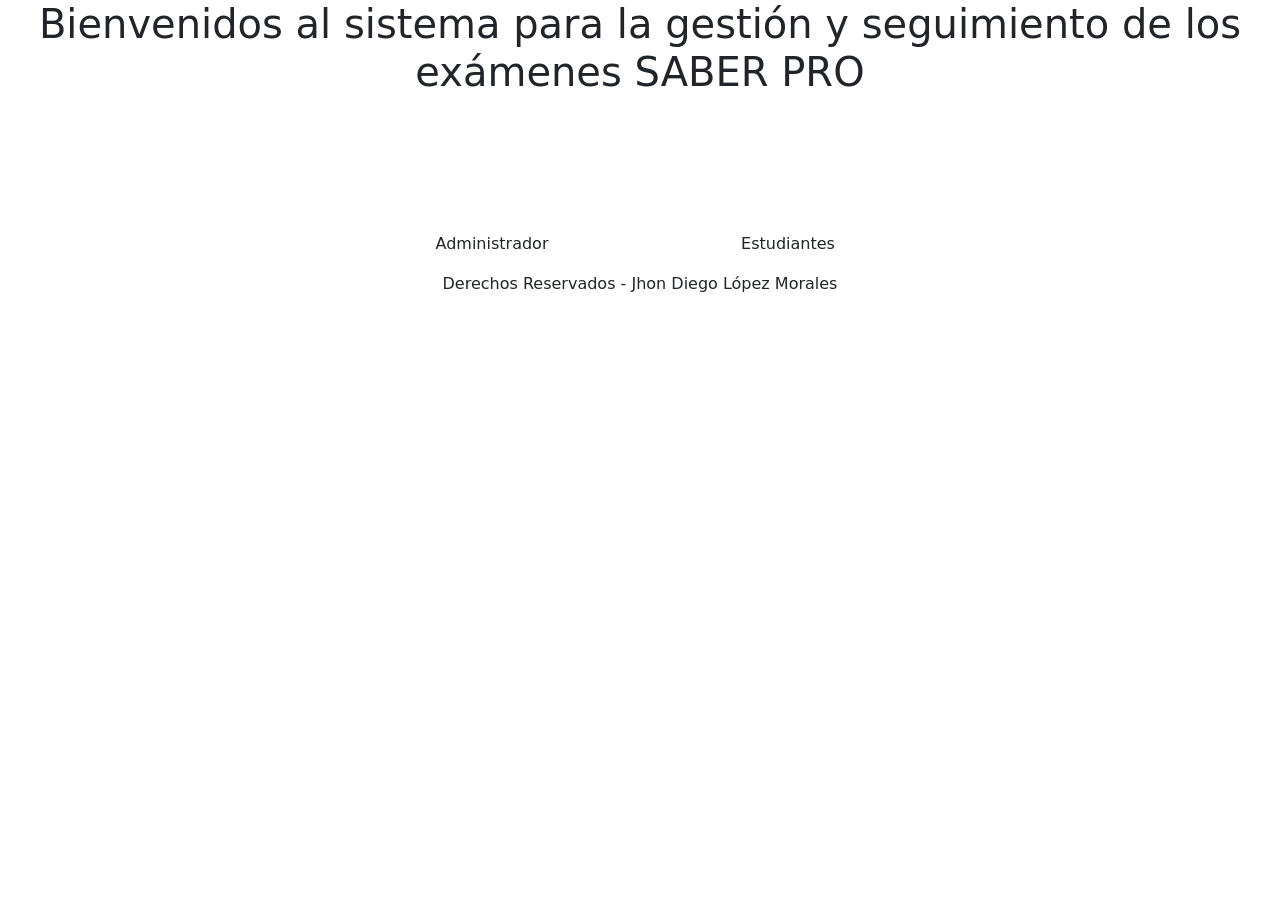
<file: src/main/resources/templates/index.html>
<!DOCTYPE html>
<html lang="en">
<head>
    <meta charset="UTF-8">
    <meta http-equiv="X-UA-Compatible" content="IE=edge">
    <meta name="viewport" content="width=device-width, initial-scale=1.0">
    <link rel="stylesheet" th:href="@{/css/styles.css}">
    <link href="https://cdn.jsdelivr.net/npm/bootstrap@5.3.0-alpha3/dist/css/bootstrap.min.css" rel="stylesheet" integrity="sha384-KK94CHFLLe+nY2dmCWGMq91rCGa5gtU4mk92HdvYe+M/SXH301p5ILy+dN9+nJOZ" crossorigin="anonymous">
    <link rel="icon" th:href="@{img/school.png}">
    <link rel="preconnect" href="https://fonts.googleapis.com">
    <link rel="preconnect" href="https://fonts.gstatic.com" crossorigin>
    <link href="https://fonts.googleapis.com/css2?family=Mukta:wght@600&family=Ubuntu+Mono:ital@1&display=swap" rel="stylesheet">
    <link href="https://fonts.googleapis.com/css2?family=Lora:wght@600&family=Playfair+Display:wght@700&display=swap" rel="stylesheet">
    <title>Home</title>
</head>
<body>
    <main class="principal d-flex flex-column justify-content-center align-items-center">
        <h1 class="text-center"> Bienvenidos al sistema para la gestión y seguimiento de los exámenes SABER PRO</h1>
        <div class="d-flex justify-content-center align-items-center mt-5">
            <div class="mt-5 me-5">
                <a th:href="@{/loginCoordinador}"><img th:src="@{/img/administrator.png}" alt="" width="200px"></a>
                <p class="text-center mt-2">Administrador</p>
            </div>
            <div class="mt-5 ms-5">
                <a th:href="@{/loginEstudiante}"><img th:src="@{/img/student.png}" alt="" width="200px"></a>
                <p class="text-center mt-2">Estudiantes</p>
            </div>
                        
        </div>
    </main>

    <footer class="d-flex flex-column justify-content-center align-items-center">
        <p class="text-center">Derechos Reservados - Jhon Diego López Morales</p>
    </footer>
    
</body>
</html>
</file>
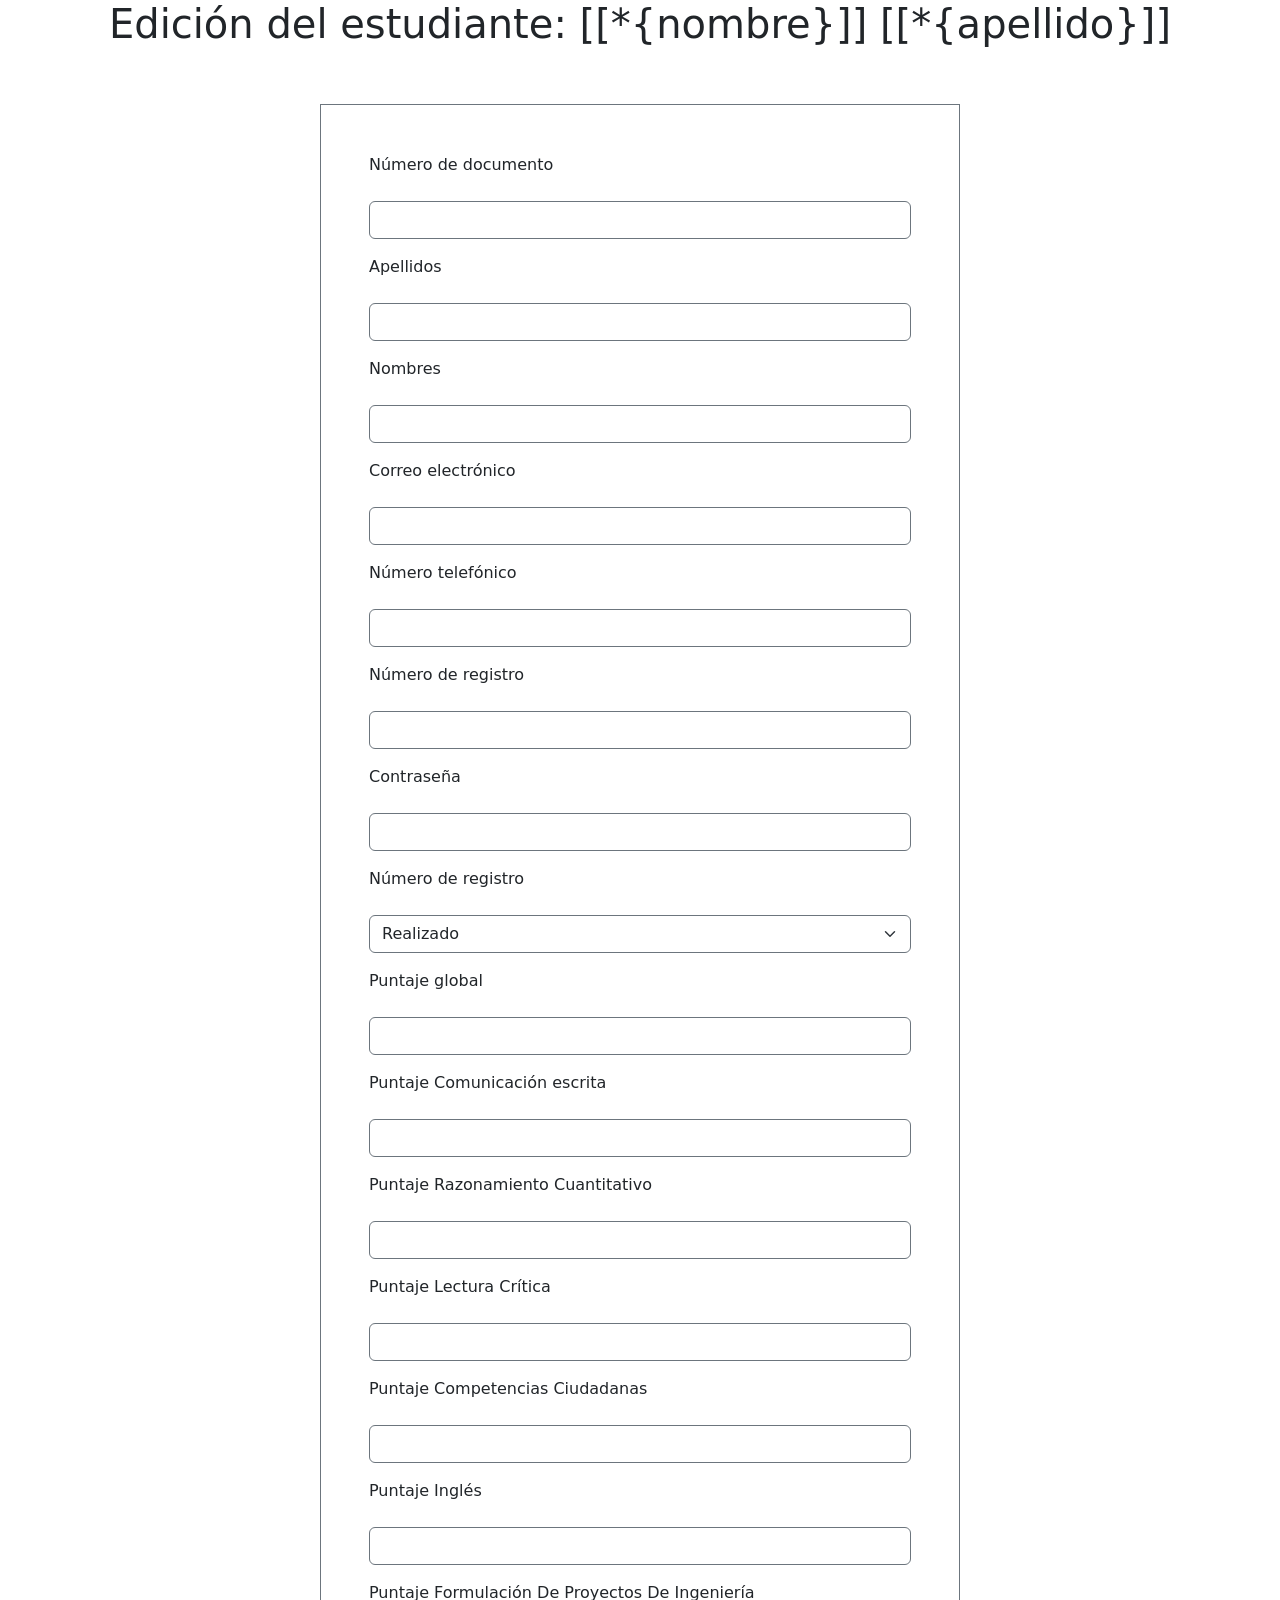
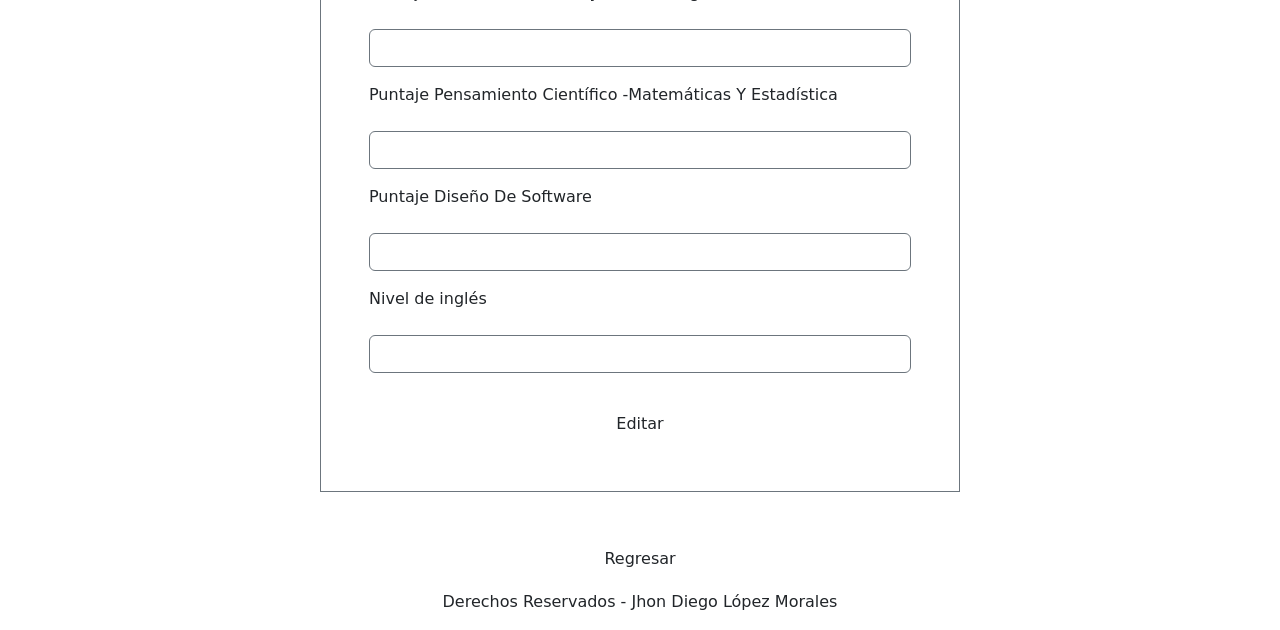
<file: src/main/resources/templates/actualizarEstudiante.html>
<!DOCTYPE html>
<html lang="en">
<head>
    <meta charset="UTF-8">
    <meta http-equiv="X-UA-Compatible" content="IE=edge">
    <meta name="viewport" content="width=device-width, initial-scale=1.0">
    <link href="https://cdn.jsdelivr.net/npm/bootstrap@5.3.0-alpha3/dist/css/bootstrap.min.css" rel="stylesheet" integrity="sha384-KK94CHFLLe+nY2dmCWGMq91rCGa5gtU4mk92HdvYe+M/SXH301p5ILy+dN9+nJOZ" crossorigin="anonymous">
    <link rel="stylesheet" th:href="@{/css/styles.css}">
    <link rel="icon" th:href="@{img/school.png}">
    <link rel="preconnect" href="https://fonts.googleapis.com">
    <link rel="preconnect" href="https://fonts.gstatic.com" crossorigin>
    <link href="https://fonts.googleapis.com/css2?family=Mukta:wght@600&family=Ubuntu+Mono:ital@1&display=swap" rel="stylesheet">
    <link href="https://fonts.googleapis.com/css2?family=Lora:wght@600&family=Playfair+Display:wght@700&display=swap" rel="stylesheet">
    <title>Editar estudiante</title>
</head>
<body>
    <main class="principal d-flex flex-column justify-content-center align-items-center">
        <h1 class="text-center" th:object=${estudiante}>Edición del estudiante: [[*{nombre}]] [[*{apellido}]]</h1>

            <form th:action="@{/estudiantes/save}" th:object=${estudiante} method="post" class="formagregar border border-secondary p-5 mt-5 mb-5 w-50">
            
            <div class="mb-3 ">
                <input type="hidden" th:field="*{id}">
                <label for="cedula" class="form-label"><p>Número de documento</p></label>
                <input type="text" class="form-control border border-secondary" id="cedula" th:field="*{cedula}" required>
            </div>
            <div class="mb-3">
                <label for="apellidos" class="form-label"><p>Apellidos</p></label>
                <input type="text" class="form-control border border-secondary" id="apellidos" th:field="*{apellido}" required>
            </div>
            <div class="mb-3">
                <label for="nombre" class="form-label"><p>Nombres</p></label>
                <input type="text" class="form-control border border-secondary" id="nombre" th:field="*{nombre}" required>
            </div>
            <div class="mb-3">
                <label for="correo" class="form-label"><p>Correo electrónico</p></label>
                <input type="email" class="form-control border border-secondary" id="correo" th:field="*{correo}" required>
            </div>
            <div class="mb-3">
                <label for="telefono" class="form-label"><p>Número telefónico</p></label>
                <input type="text" class="form-control border border-secondary" id="telefono" th:field="*{telefono}" required>
            </div>
            <div class="mb-3">
                <label for="numeroRegistro" class="form-label"><p>Número de registro</p></label>
                <input type="text" class="form-control border border-secondary" id="numeroRegistro" th:field="*{numeroRegistro}" required>
            </div>
            <div class="mb-3">
                <label for="contrasena" class="form-label"><p>Contraseña</p></label>
                <input type="text" class="form-control border border-secondary" id="contrasena" th:field="*{contrasena}">
            </div>
            <div class="mb-3">
                <label for="numeroRegistro" class="form-label"><p>Número de registro</p></label>
                <select class="form-select border border-secondary" aria-label="Default select example" th:field="*{estado}">
                    <option value="Realizado">Realizado</option>
                    <option value="Anulado">Anulado</option>
                </select>
            </div>
            <div class="mb-3 form-group">
                <label for="puntajeGlobal" class="form-label"><p>Puntaje global</p></label>
                <input type="number" min="0" max="300" step="0.1" class="form-control border border-secondary" id="puntajeGlobal" th:field="*{puntajeGlobal}" required>
            </div>
            <div class="mb-3">
                <label for="puntajeComunicacion" class="form-label"><p>Puntaje Comunicación escrita</p></label>
                <input type="number" min="0" max="300" step="0.1" class="form-control border border-secondary" id="puntajeComunicacion" th:field="*{puntajeComunicacion}" required>
            </div>
            <div class="mb-3">
                <label for="puntajeRazonamiento" class="form-label"><p>Puntaje Razonamiento Cuantitativo</p></label>
                <input type="number" min="0" max="300" step="0.1" class="form-control border border-secondary" id="puntajeRazonamiento" th:field="*{puntajeRazonamiento}" required>
            </div>
            <div class="mb-3">
                <label for="puntajeLectura" class="form-label"><p>Puntaje Lectura Crítica</p></label>
                <input type="number" min="0" max="300" step="0.1" class="form-control border border-secondary" id="puntajeLectura" th:field="*{puntajeLectura}" required>
            </div>
            <div class="mb-3">
                <label for="puntajeCiudadanas" class="form-label"><p>Puntaje Competencias Ciudadanas</p></label>
                <input type="number" min="0" max="300" step="0.1" class="form-control border border-secondary" id="puntajeCiudadanas" th:field="*{puntajeCiudadanas}" required>
            </div>
            <div class="mb-3">
                <label for="puntajeIngles" class="form-label"><p>Puntaje Inglés</p></label>
                <input type="number" min="0" max="300" step="0.1" class="form-control border border-secondary" id="puntajeIngles" th:field="*{puntajeIngles}" required>
            </div>
            <div class="mb-3">
                <label for="puntajeFormulacion" class="form-label"><p>Puntaje Formulación De Proyectos De Ingeniería</p></label>
                <input type="number" min="0" max="300" step="0.1" class="form-control border border-secondary" id="puntajeFormulacion" th:field="*{puntajeFormulacion}" required>
            </div>
            <div class="mb-3">
                <label for="puntajePensamiento" class="form-label"><p>Puntaje Pensamiento Científico -Matemáticas Y Estadística</p></label>
                <input type="number" min="0" max="300" step="0.1" class="form-control border border-secondary" id="puntajePensamiento" th:field="*{puntajePensamiento}" required>
            </div>
            <div class="mb-3">
                <label for="puntajeDiseno" class="form-label"><p>Puntaje Diseño De Software</p></label>
                <input type="number" min="0" max="300" step="0.1" class="form-control border border-secondary" id="puntajeDiseno" th:field="*{puntajeDiseno}" required>
            </div>
            <div class="mb-3">
                <label for="nivelIngles" class="form-label"><p>Nivel de inglés</p></label>
                <input type="text" class="form-control border border-secondary" id="nivelIngles" th:field="*{nivelIngles}" required>
            </div>
            <center><button type="submit" class="botonsubmit btn mt-3" style="width: 100%;">Editar</button></center>            
            </form>

        <a type="button" th:href="@{/estudiantes/}" class="boton btn" style="width: 200px; height: 50px;"><p>Regresar</p></a>

    </main>

    <footer class="d-flex flex-column justify-content-center align-items-center">
        <p class="text-center">Derechos Reservados - Jhon Diego López Morales</p>
    </footer>

</body>
</html>
</file>
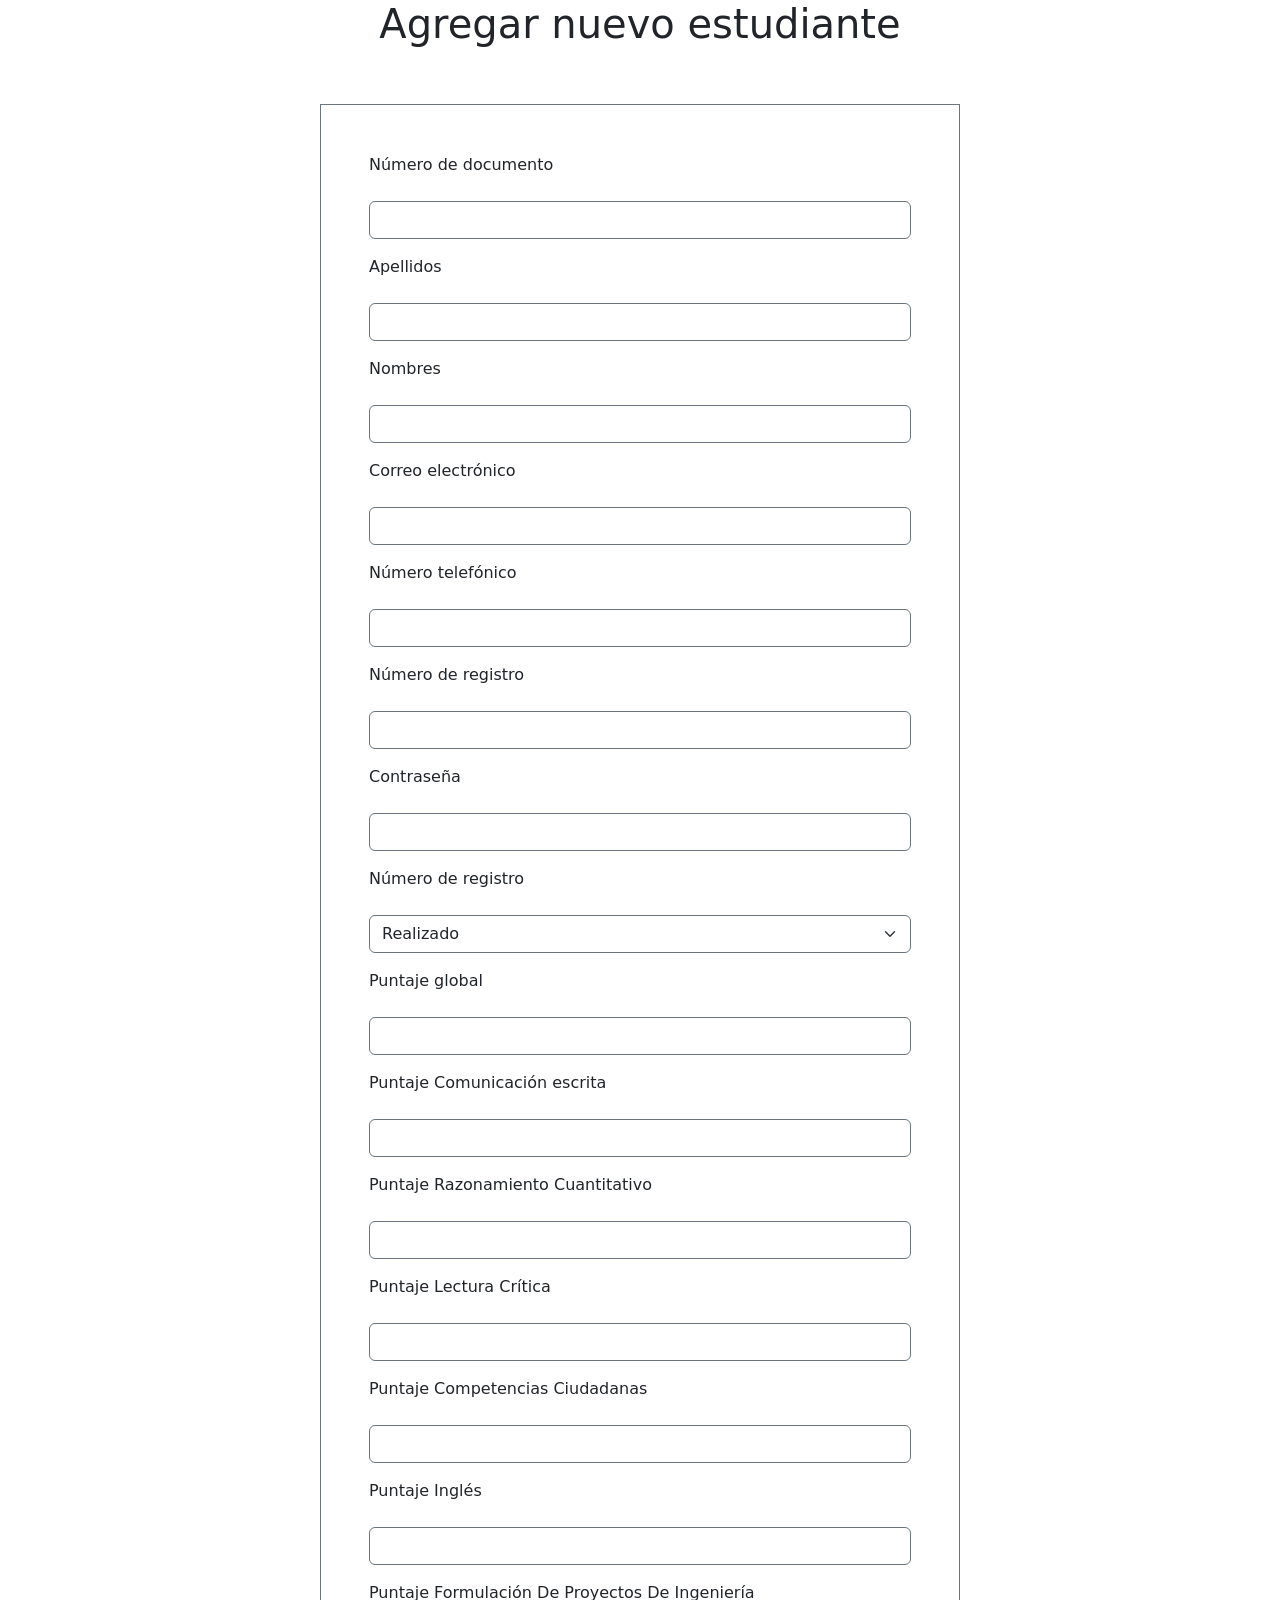
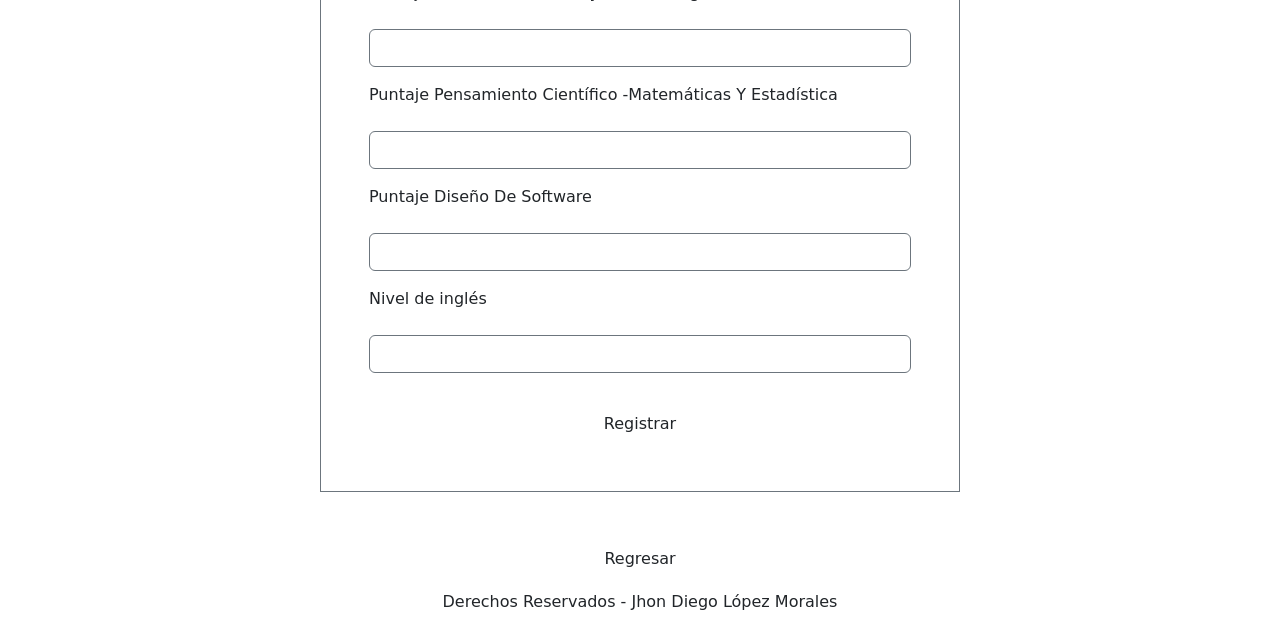
<file: src/main/resources/templates/estudiantes-form.html>
<!DOCTYPE html>
<html lang="en">
<head>
    <meta charset="UTF-8">
    <meta http-equiv="X-UA-Compatible" content="IE=edge">
    <meta name="viewport" content="width=device-width, initial-scale=1.0">
    <link href="https://cdn.jsdelivr.net/npm/bootstrap@5.3.0-alpha3/dist/css/bootstrap.min.css" rel="stylesheet" integrity="sha384-KK94CHFLLe+nY2dmCWGMq91rCGa5gtU4mk92HdvYe+M/SXH301p5ILy+dN9+nJOZ" crossorigin="anonymous">
    <link rel="stylesheet" th:href="@{/css/styles.css}">
    <link rel="icon" th:href="@{img/school.png}">
    <link rel="preconnect" href="https://fonts.googleapis.com">
    <link rel="preconnect" href="https://fonts.gstatic.com" crossorigin>
    <link href="https://fonts.googleapis.com/css2?family=Mukta:wght@600&family=Ubuntu+Mono:ital@1&display=swap" rel="stylesheet">
    <link href="https://fonts.googleapis.com/css2?family=Lora:wght@600&family=Playfair+Display:wght@700&display=swap" rel="stylesheet">
    <title>Agregar estudiante</title>
</head>
<body>
    <main class="principal d-flex flex-column justify-content-center align-items-center">
        <h1 class="text-center">Agregar nuevo estudiante</h1>

            <form th:action="@{/estudiantes/save}" th:object=${estudiante} method="post" class="formagregar border border-secondary p-5 mt-5 mb-5 w-50">
            
            <div class="mb-3 ">
                <input type="hidden" th:field="*{id}">
                <label for="cedula" class="form-label"><p>Número de documento</p></label>
                <input type="text" class="form-control border border-secondary" id="cedula" th:field="*{cedula}" required>
            </div>
            <div class="mb-3">
                <label for="apellidos" class="form-label"><p>Apellidos</p></label>
                <input type="text" class="form-control border border-secondary" id="apellidos" th:field="*{apellido}" required>
            </div>
            <div class="mb-3">
                <label for="nombre" class="form-label"><p>Nombres</p></label>
                <input type="text" class="form-control border border-secondary" id="nombre" th:field="*{nombre}" required>
            </div>
            <div class="mb-3">
                <label for="correo" class="form-label"><p>Correo electrónico</p></label>
                <input type="email" class="form-control border border-secondary" id="correo" th:field="*{correo}" required>
            </div>
            <div class="mb-3">
                <label for="telefono" class="form-label"><p>Número telefónico</p></label>
                <input type="text" class="form-control border border-secondary" id="telefono" th:field="*{telefono}" required>
            </div>
            <div class="mb-3">
                <label for="numeroRegistro" class="form-label"><p>Número de registro</p></label>
                <input type="text" class="form-control border border-secondary" id="numeroRegistro" th:field="*{numeroRegistro}" required>
            </div>
            <div class="mb-3">
                <label for="contrasena" class="form-label"><p>Contraseña</p></label>
                <input type="password" class="form-control border border-secondary" id="contrasena" th:field="*{contrasena}">
            </div>
            <div class="mb-3">
                <label for="numeroRegistro" class="form-label"><p>Número de registro</p></label>
                <select class="form-select border border-secondary" aria-label="Default select example" th:field="*{estado}">
                    <option value="Realizado">Realizado</option>
                    <option value="Anulado">Anulado</option>
                </select>
            </div>
            <div class="mb-3 form-group">
                <label for="puntajeGlobal" class="form-label"><p>Puntaje global</p></label>
                <input type="number" min="0" max="300" step="0.1" class="form-control border border-secondary" id="puntajeGlobal" th:field="*{puntajeGlobal}" required>
            </div>
            <div class="mb-3">
                <label for="puntajeComunicacion" class="form-label"><p>Puntaje Comunicación escrita</p></label>
                <input type="number" min="0" max="300" step="0.1" class="form-control border border-secondary" id="puntajeComunicacion" th:field="*{puntajeComunicacion}" required>
            </div>
            <div class="mb-3">
                <label for="puntajeRazonamiento" class="form-label"><p>Puntaje Razonamiento Cuantitativo</p></label>
                <input type="number" min="0" max="300" step="0.1" class="form-control border border-secondary" id="puntajeRazonamiento" th:field="*{puntajeRazonamiento}" required>
            </div>
            <div class="mb-3">
                <label for="puntajeLectura" class="form-label"><p>Puntaje Lectura Crítica</p></label>
                <input type="number" min="0" max="300" step="0.1" class="form-control border border-secondary" id="puntajeLectura" th:field="*{puntajeLectura}" required>
            </div>
            <div class="mb-3">
                <label for="puntajeCiudadanas" class="form-label"><p>Puntaje Competencias Ciudadanas</p></label>
                <input type="number" min="0" max="300" step="0.1" class="form-control border border-secondary" id="puntajeCiudadanas" th:field="*{puntajeCiudadanas}" required>
            </div>
            <div class="mb-3">
                <label for="puntajeIngles" class="form-label"><p>Puntaje Inglés</p></label>
                <input type="number" min="0" max="300" step="0.1" class="form-control border border-secondary" id="puntajeIngles" th:field="*{puntajeIngles}" required>
            </div>
            <div class="mb-3">
                <label for="puntajeFormulacion" class="form-label"><p>Puntaje Formulación De Proyectos De Ingeniería</p></label>
                <input type="number" min="0" max="300" step="0.1" class="form-control border border-secondary" id="puntajeFormulacion" th:field="*{puntajeFormulacion}" required>
            </div>
            <div class="mb-3">
                <label for="puntajePensamiento" class="form-label"><p>Puntaje Pensamiento Científico -Matemáticas Y Estadística</p></label>
                <input type="number" min="0" max="300" step="0.1" class="form-control border border-secondary" id="puntajePensamiento" th:field="*{puntajePensamiento}" required>
            </div>
            <div class="mb-3">
                <label for="puntajeDiseno" class="form-label"><p>Puntaje Diseño De Software</p></label>
                <input type="number" min="0" max="300" step="0.1" class="form-control border border-secondary" id="puntajeDiseno" th:field="*{puntajeDiseno}" required>
            </div>
            <div class="mb-3">
                <label for="nivelIngles" class="form-label"><p>Nivel de inglés</p></label>
                <input type="text" class="form-control border border-secondary" id="nivelIngles" th:field="*{nivelIngles}" required>
            </div>
            <center><button type="submit" class="botonsubmit btn mt-3" style="width: 100%;">Registrar</button></center>            
            </form>

        <a type="button" th:href="@{/estudiantes/}" class="boton btn" style="width: 200px; height: 50px;"><p>Regresar</p></a>

    </main>

    <footer class="d-flex flex-column justify-content-center align-items-center">
        <p class="text-center">Derechos Reservados - Jhon Diego López Morales</p>
    </footer>

</body>
</html>
</file>
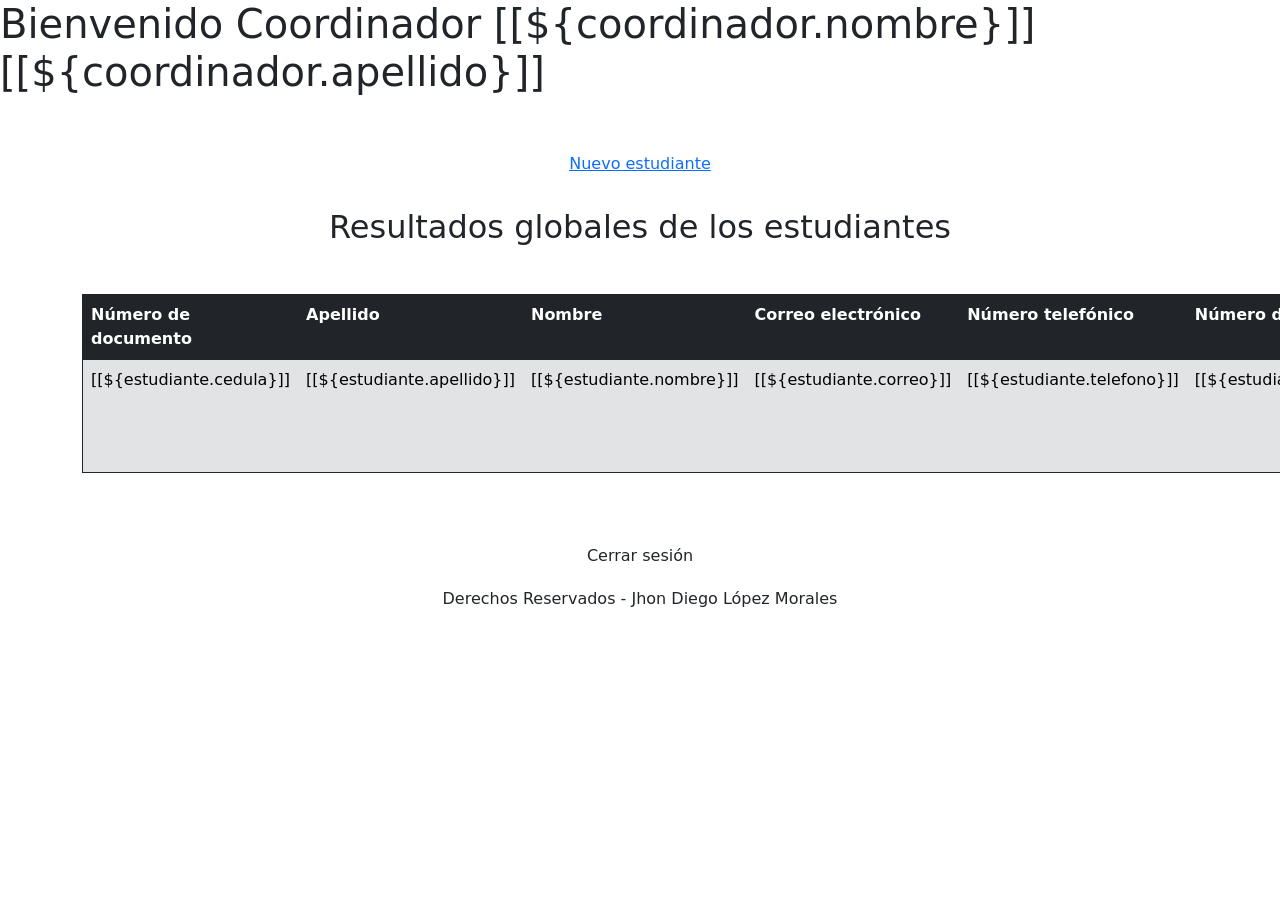
<file: src/main/resources/templates/homeCoordinador.html>
<!DOCTYPE html>
<html lang="en">
  <head>
    <meta charset="UTF-8">
    <meta http-equiv="X-UA-Compatible" content="IE=edge">
    <meta name="viewport" content="width=device-width, initial-scale=1.0">
    <link href="https://cdn.jsdelivr.net/npm/bootstrap@5.3.0-alpha3/dist/css/bootstrap.min.css" rel="stylesheet" integrity="sha384-KK94CHFLLe+nY2dmCWGMq91rCGa5gtU4mk92HdvYe+M/SXH301p5ILy+dN9+nJOZ" crossorigin="anonymous">
    <link rel="stylesheet" href="https://fonts.googleapis.com/css2?family=Material+Symbols+Outlined:opsz,wght,FILL,GRAD@48,400,0,0" />
    <link rel="stylesheet" th:href="@{/css/styles.css}">
    <link rel="icon" th:href="@{img/school.png}">
    <link rel="preconnect" href="https://fonts.googleapis.com">
    <link rel="preconnect" href="https://fonts.gstatic.com" crossorigin>
    <link href="https://fonts.googleapis.com/css2?family=Mukta:wght@600&family=Ubuntu+Mono:ital@1&display=swap" rel="stylesheet">
    <link href="https://fonts.googleapis.com/css2?family=Lora:wght@600&family=Playfair+Display:wght@700&display=swap" rel="stylesheet">
      <title>Coordinador</title>
</head>
<body>

  <main class="principal d-flex flex-column justify-content-center align-items-center">
    <div th:each="coordinador : ${coordinadores}" class="mb-5">
      <h1>Bienvenido Coordinador [[${coordinador.nombre}]] [[${coordinador.apellido}]]</h1>
    </div>
    
    <a class="nuevo d-flex flex-column justify-content-center align-items-center mb-3" th:href="@{/estudiantes/new}" style="width: 200px;">
      <img th:src="@{/img/add.png}" width="50px"><p>Nuevo estudiante</p>
    </a>

    <h2 class="mb-5">Resultados globales de los estudiantes</h2>
    
    <div class="container">
      <table class="table table-secondary border border-dark border-1">
          <thead>
            <tr class="table table-dark border border-dark border-1">
              <th scope="col">Número de documento</th>
              <th scope="col">Apellido</th>
              <th scope="col">Nombre</th>
              <th scope="col">Correo electrónico</th>
              <th scope="col">Número telefónico</th>
              <th scope="col">Número de registro</th>
              <th scope="col">Puntaje global</th>
              <th scope="col">Nivel global</th>
              <th scope="col">Estado</th>
              <th scope="col">Acciones</th>
              <th scope="col"></th>
              <th scope="col"></th>
              
            </tr>
          </thead>
          <tbody>
            <tr th:each="estudiante : ${estudiantes}">
              <td>[[${estudiante.cedula}]]</td>
              <td>[[${estudiante.apellido}]]</td>
              <td>[[${estudiante.nombre}]]</td>
              <td>[[${estudiante.correo}]]</td>
              <td>[[${estudiante.telefono}]]</td>
              <td>[[${estudiante.numeroRegistro}]]</td>
              <td>[[${estudiante.puntajeGlobal}]]</td>
              <td><span th:if="${estudiante.puntajeGlobal<=300 && estudiante.puntajeGlobal>=191}">Nivel 4</span>
              <span th:if="${estudiante.puntajeGlobal<=190 && estudiante.puntajeGlobal>=156}">Nivel 3</span>
              <span th:if="${estudiante.puntajeGlobal<=155 && estudiante.puntajeGlobal>=126}">Nivel 2</span>
              <span th:if="${estudiante.puntajeGlobal<=125 && estudiante.puntajeGlobal>=0}">Nivel 1</span>
            </td>
              <td>[[${estudiante.estado}]]</td>
              <td colspan="3"><a th:href="@{/estudiantes/visualizar/{id}(id=${estudiante.id})}"><span class="material-symbols-outlined">search</span></a>
                <a th:href="@{/estudiantes/edit/{id}(id = ${estudiante.id})}"><span class="material-symbols-outlined">edit</span></a>
                <a th:href="@{/estudiantes/delete/{id}(id = ${estudiante.id})}"><span class="material-symbols-outlined">delete</span></a>
              </td>
            </tr>
          </tbody>
        </table>
    </div>

    
    <a type="button" th:href="@{/loginCoordinador}" class="boton btn mt-5" style="width: 200px; height: 50px;"><p>Cerrar sesión</p></a>
  </main> 

  <footer class="d-flex flex-column justify-content-center align-items-center">
    <p class="text-center">Derechos Reservados - Jhon Diego López Morales</p>
  </footer>
</body>
</html>
</file>
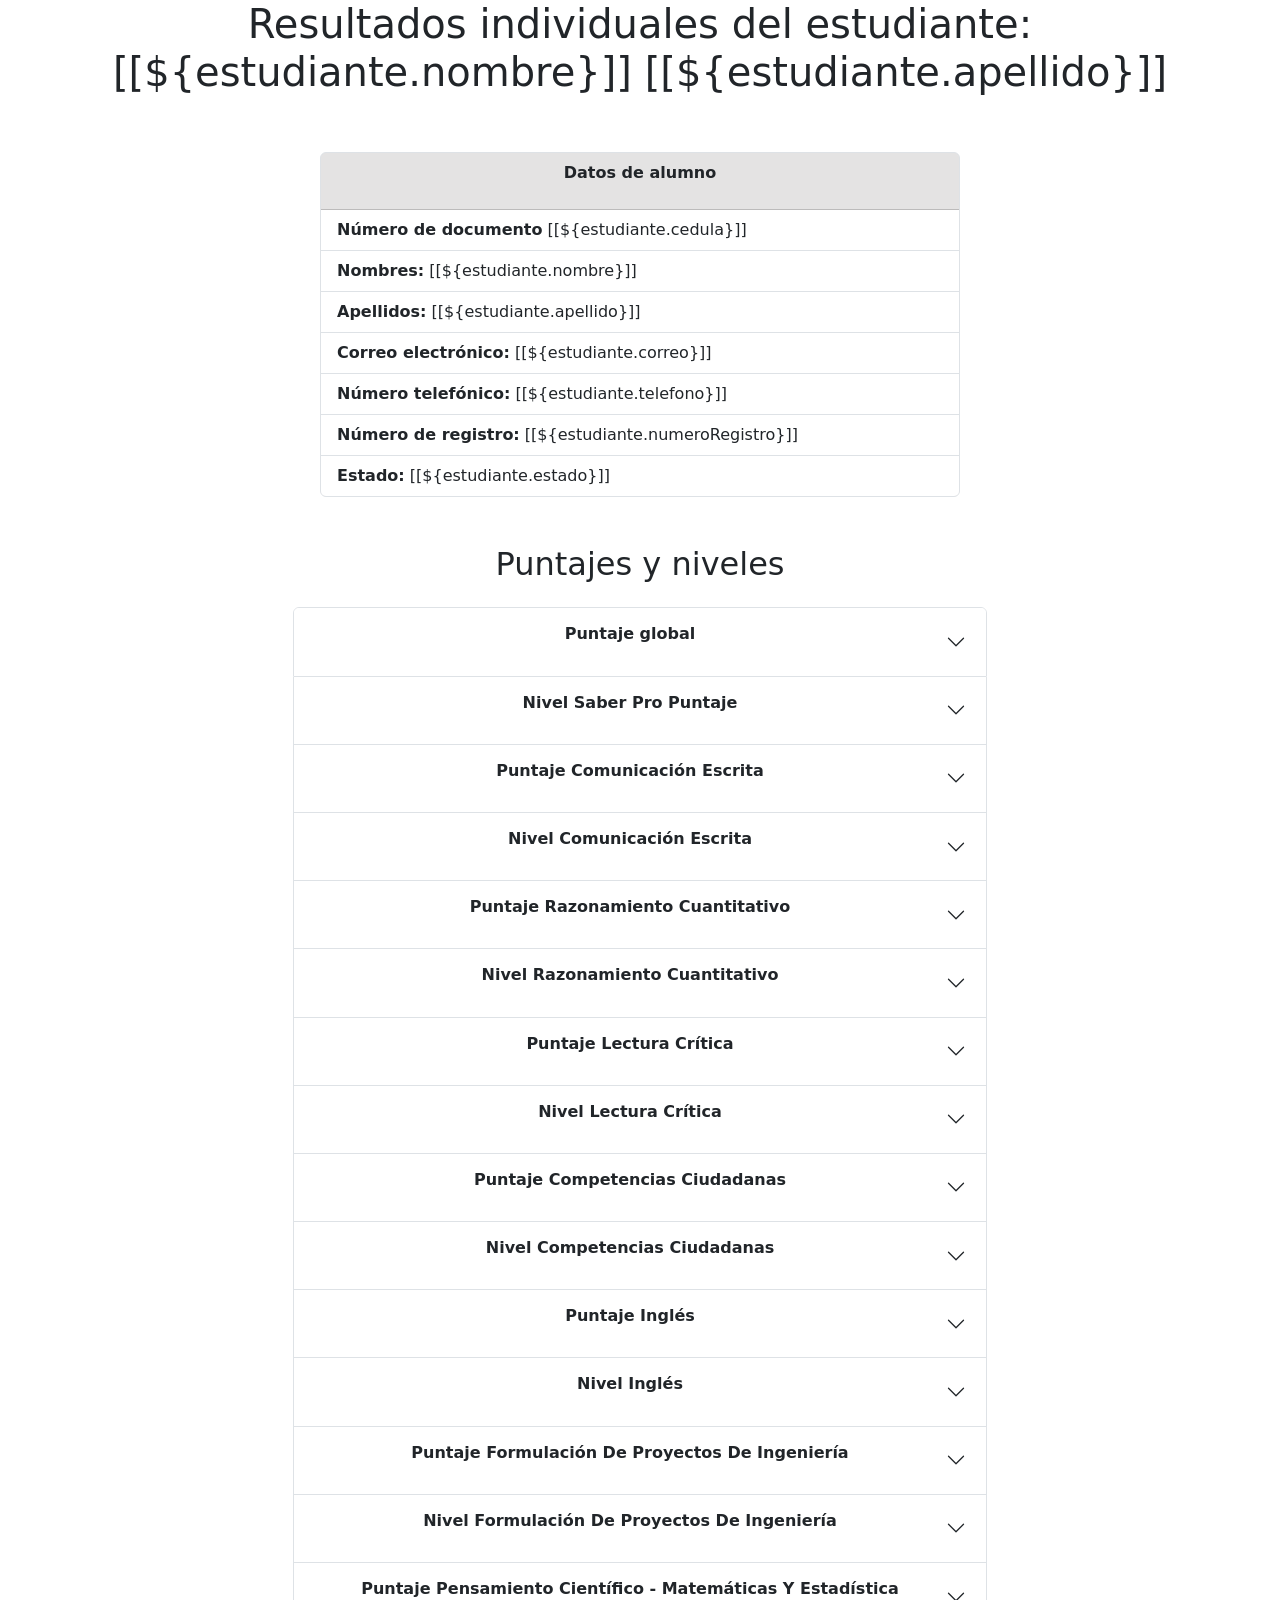
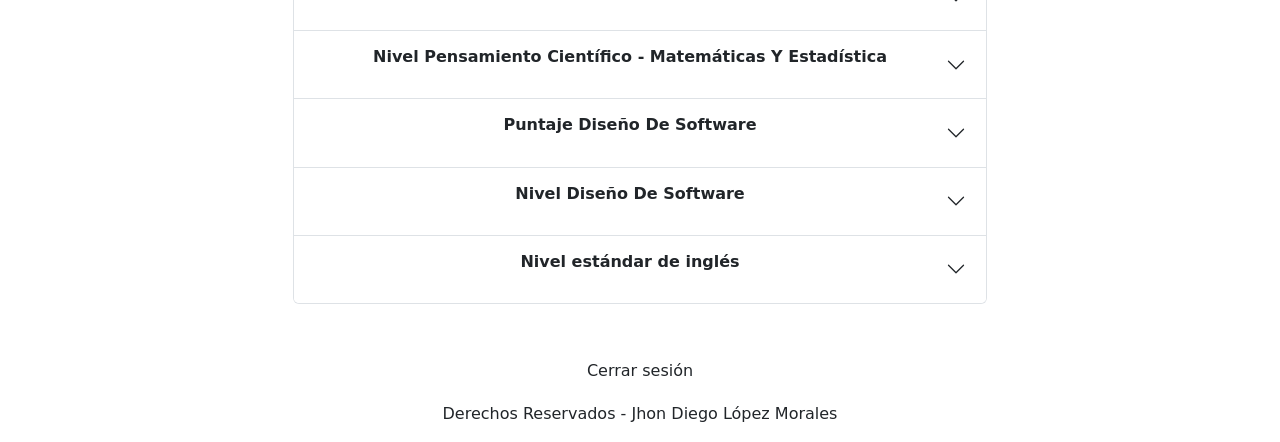
<file: src/main/resources/templates/homeEstudiante.html>
<!DOCTYPE html>
<html lang="en">
<head>
  <meta charset="UTF-8">
  <meta http-equiv="X-UA-Compatible" content="IE=edge">
  <meta name="viewport" content="width=device-width, initial-scale=1.0">
  <link href="https://cdn.jsdelivr.net/npm/bootstrap@5.3.0-alpha3/dist/css/bootstrap.min.css" rel="stylesheet" integrity="sha384-KK94CHFLLe+nY2dmCWGMq91rCGa5gtU4mk92HdvYe+M/SXH301p5ILy+dN9+nJOZ" crossorigin="anonymous">
  <link rel="stylesheet" th:href="@{/css/styles.css}">
  <link rel="icon" th:href="@{img/school.png}">
  <link rel="preconnect" href="https://fonts.googleapis.com">
  <link rel="preconnect" href="https://fonts.gstatic.com" crossorigin>
  <link href="https://fonts.googleapis.com/css2?family=Mukta:wght@600&family=Ubuntu+Mono:ital@1&display=swap" rel="stylesheet">
  <link href="https://fonts.googleapis.com/css2?family=Lora:wght@600&family=Playfair+Display:wght@700&display=swap" rel="stylesheet">
  <title>Visualizar Estudiante</title>
</head>
<body>
  <main class="principal d-flex flex-column justify-content-center align-items-center">
    <div th:each="estudiante : ${estudiantes}">
      <div class="container d-flex flex-column justify-content-center align-items-center" >
      <h1 class="text-center">Resultados individuales del estudiante: [[${estudiante.nombre}]] [[${estudiante.apellido}]] </h1>
        <div class="card mt-5 border" style="width: 40rem; background-color: #ebeaea;">
            <div class="card-header ">
              <strong><p class="text-center">Datos de alumno</p></strong>
            </div>
            <ul class="list-group list-group-flush">
          <li class="list-group-item"><strong>Número de documento</strong> [[${estudiante.cedula}]]</li>
              <li class="list-group-item"><strong>Nombres:</strong> [[${estudiante.nombre}]]</li>
              <li class="list-group-item"><strong>Apellidos:</strong> [[${estudiante.apellido}]]</li>
              <li class="list-group-item"><strong>Correo electrónico:</strong> [[${estudiante.correo}]]</li>
              <li class="list-group-item"><strong>Número telefónico:</strong> [[${estudiante.telefono}]]</li>
              <li class="list-group-item"><strong>Número de registro:</strong> [[${estudiante.numeroRegistro}]]</li>
              <li class="list-group-item"><strong>Estado:</strong> [[${estudiante.estado}]]</li>
            </ul>
        </div>
      </div>

      <div class="d-flex justify-content-center align-items-center mt-5 mb-3">
        <h2>Puntajes y niveles</h2>
      </div>
      
      
      <div class="accordion container" id="accordionExample" style="max-width: 63%; ">
        <div class="accordion-item">
          <h2 class="accordion-header" id="headingOne">
            <button class="accordion-button collapsed" type="button" data-bs-toggle="collapse" data-bs-target="#collapseOne" aria-expanded="false" aria-controls="collapseOne" style="text-align: center;">
              <div class="w-100 d-flex justify-content-center">
                <strong><p class="text-center">Puntaje global</p></strong>
              </div>
             
            </button>
          </h2>
          <div id="collapseOne" class="accordion-collapse collapse" aria-labelledby="headingOne" data-bs-parent="#accordionExample">
            <div class="accordion-body text-center" th:text="${estudiante.puntajeGlobal}">
              
            </div>
          </div>
        </div>
        <div class="accordion-item">
          <h2 class="accordion-header" id="headingTwo">
            <button class="accordion-button collapsed" type="button" data-bs-toggle="collapse" data-bs-target="#collapseTwo" aria-expanded="false" aria-controls="collapseTwo">
              <div class="w-100 d-flex justify-content-center">
                <strong><p class="text-center">Nivel Saber Pro Puntaje</p></strong>
              </div>
            </button>
          </h2>
          <div id="collapseTwo" class="accordion-collapse collapse" aria-labelledby="headingTwo" data-bs-parent="#accordionExample">
            <div class="accordion-body text-center">
              <span th:if="${estudiante.puntajeGlobal<=300 && estudiante.puntajeGlobal>=191}">Nivel 4</span>
            <span th:if="${estudiante.puntajeGlobal<=190 && estudiante.puntajeGlobal>=156}">Nivel 3</span>
            <span th:if="${estudiante.puntajeGlobal<=155 && estudiante.puntajeGlobal>=126}">Nivel 2</span>
            <span th:if="${estudiante.puntajeGlobal<=125 && estudiante.puntajeGlobal>=0}">Nivel 1</span>
            </div>
          </div>
        </div>
        <div class="accordion-item">
          <h2 class="accordion-header" id="headingThree">
            <button class="accordion-button collapsed" type="button" data-bs-toggle="collapse" data-bs-target="#collapseThree" aria-expanded="false" aria-controls="collapseThree">
              <div class="w-100 d-flex justify-content-center">
                <strong><p class="text-center">Puntaje Comunicación Escrita</p></strong>
              </div>
            </button>
            </button>
          </h2>
          <div id="collapseThree" class="accordion-collapse collapse" aria-labelledby="headingThree" data-bs-parent="#accordionExample">
            <div class="accordion-body text-center" th:text="${estudiante.puntajeComunicacion}">
              
            </div>
          </div>
        </div>
        <div class="accordion-item">
          <h2 class="accordion-header" id="headingFour">
            <button class="accordion-button collapsed" type="button" data-bs-toggle="collapse" data-bs-target="#collapseFour" aria-expanded="false" aria-controls="collapseFour">
              <div class="w-100 d-flex justify-content-center">
                <strong><p class="text-center">Nivel Comunicación Escrita</p></strong>
              </div>
            </button>
          </h2>
          <div id="collapseFour" class="accordion-collapse collapse" aria-labelledby="headingFour" data-bs-parent="#accordionExample">
            <div class="accordion-body text-center">
              <span th:if="${estudiante.puntajeComunicacion<=300 && estudiante.puntajeComunicacion>=191}">Nivel 4</span>
            <span th:if="${estudiante.puntajeComunicacion<=190 && estudiante.puntajeComunicacion>=156}">Nivel 3</span>
            <span th:if="${estudiante.puntajeComunicacion<=155 && estudiante.puntajeComunicacion>=126}">Nivel 2</span>
            <span th:if="${estudiante.puntajeComunicacion<=125 && estudiante.puntajeComunicacion>=0}">Nivel 1</span>
            </div>
          </div>
        </div>
        <div class="accordion-item">
          <h2 class="accordion-header" id="headingFive">
            <button class="accordion-button collapsed" type="button" data-bs-toggle="collapse" data-bs-target="#collapseFive" aria-expanded="false" aria-controls="collapseFive">
              <div class="w-100 d-flex justify-content-center">
                <strong><p class="text-center">Puntaje Razonamiento Cuantitativo</p></strong>
              </div>
            </button>
          </h2>
          <div id="collapseFive" class="accordion-collapse collapse" aria-labelledby="headingFive" data-bs-parent="#accordionExample">
            <div class="accordion-body text-center" th:text="${estudiante.puntajeRazonamiento}">
              
            </div>
          </div>
        </div>
        <div class="accordion-item">
          <h2 class="accordion-header" id="headingSix">
            <button class="accordion-button collapsed" type="button" data-bs-toggle="collapse" data-bs-target="#collapseSix" aria-expanded="false" aria-controls="collapseSix">
              <div class="w-100 d-flex justify-content-center">
                <strong><p class="text-center">Nivel Razonamiento Cuantitativo</p></strong>
              </div>
            </button>
            </button>
          </h2>
          <div id="collapseSix" class="accordion-collapse collapse" aria-labelledby="headingSix" data-bs-parent="#accordionExample">
            <div class="accordion-body text-center">
              <span th:if="${estudiante.puntajeRazonamiento<=300 && estudiante.puntajeRazonamiento>=191}">Nivel 4</span>
            <span th:if="${estudiante.puntajeRazonamiento<=190 && estudiante.puntajeRazonamiento>=156}">Nivel 3</span>
            <span th:if="${estudiante.puntajeRazonamiento<=155 && estudiante.puntajeRazonamiento>=126}">Nivel 2</span>
            <span th:if="${estudiante.puntajeRazonamiento<=125 && estudiante.puntajeRazonamiento>=0}">Nivel 1</span>
            </div>
          </div>
        </div>
        <div class="accordion-item">
          <h2 class="accordion-header" id="headingSeven">
            <button class="accordion-button collapsed" type="button" data-bs-toggle="collapse" data-bs-target="#collapseSeven" aria-expanded="false" aria-controls="collapseSeven">
              <div class="w-100 d-flex justify-content-center">
                <strong><p class="text-center">Puntaje Lectura Crítica</p></strong>
              </div>
            </button>
          </h2>
          <div id="collapseSeven" class="accordion-collapse collapse" aria-labelledby="headingSeven" data-bs-parent="#accordionExample">
            <div class="accordion-body text-center" th:text="${estudiante.puntajeLectura}">
              
            </div>
          </div>
        </div>
        <div class="accordion-item">
          <h2 class="accordion-header" id="headingEight">
            <button class="accordion-button collapsed" type="button" data-bs-toggle="collapse" data-bs-target="#collapseEight" aria-expanded="false" aria-controls="collapseEight">
              <div class="w-100 d-flex justify-content-center">
                <strong><p class="text-center">Nivel Lectura Crítica</p></strong>
              </div>
            </button>
          </h2>
          <div id="collapseEight" class="accordion-collapse collapse" aria-labelledby="headingEight" data-bs-parent="#accordionExample">
            <div class="accordion-body text-center">
              <span th:if="${estudiante.puntajeLectura<=300 && estudiante.puntajeLectura>=191}">Nivel 4</span>
            <span th:if="${estudiante.puntajeLectura<=190 && estudiante.puntajeLectura>=156}">Nivel 3</span>
            <span th:if="${estudiante.puntajeLectura<=155 && estudiante.puntajeLectura>=126}">Nivel 2</span>
            <span th:if="${estudiante.puntajeLectura<=125 && estudiante.puntajeLectura>=0}">Nivel 1</span>
            </div>
          </div>
        </div>
        <div class="accordion-item">
          <h2 class="accordion-header" id="headingNine">
            <button class="accordion-button collapsed" type="button" data-bs-toggle="collapse" data-bs-target="#collapseNine" aria-expanded="false" aria-controls="collapseNine">
              <div class="w-100 d-flex justify-content-center">
                <strong><p class="text-center">Puntaje Competencias Ciudadanas</p></strong>
              </div>
            </button>
            </button>
          </h2>
          <div id="collapseNine" class="accordion-collapse collapse" aria-labelledby="headingNine" data-bs-parent="#accordionExample">
            <div class="accordion-body text-center" th:text="${estudiante.puntajeCiudadanas}">
              
            </div>
          </div>
        </div>
        <div class="accordion-item">
          <h2 class="accordion-header" id="headingTen">
            <button class="accordion-button collapsed" type="button" data-bs-toggle="collapse" data-bs-target="#collapseTen" aria-expanded="false" aria-controls="collapseTen">
              <div class="w-100 d-flex justify-content-center">
                <strong><p class="text-center">Nivel Competencias Ciudadanas</p></strong>
              </div>
            </button>
          </h2>
          <div id="collapseTen" class="accordion-collapse collapse" aria-labelledby="headingTen" data-bs-parent="#accordionExample">
            <div class="accordion-body text-center">
              <span th:if="${estudiante.puntajeCiudadanas<=300 && estudiante.puntajeCiudadanas>=191}">Nivel 4</span>
            <span th:if="${estudiante.puntajeCiudadanas<=190 && estudiante.puntajeCiudadanas>=156}">Nivel 3</span>
            <span th:if="${estudiante.puntajeCiudadanas<=155 && estudiante.puntajeCiudadanas>=126}">Nivel 2</span>
            <span th:if="${estudiante.puntajeCiudadanas<=125 && estudiante.puntajeCiudadanas>=0}">Nivel 1</span>
            </div>
          </div>
        </div>
        <div class="accordion-item">
          <h2 class="accordion-header" id="headingEleven">
            <button class="accordion-button collapsed" type="button" data-bs-toggle="collapse" data-bs-target="#collapseEleven" aria-expanded="false" aria-controls="collapseEleven">
              <div class="w-100 d-flex justify-content-center">
                <strong><p class="text-center">Puntaje Inglés</p></strong>
              </div>
            </button>
          </h2>
          <div id="collapseEleven" class="accordion-collapse collapse" aria-labelledby="headingEleven" data-bs-parent="#accordionExample">
            <div class="accordion-body text-center" th:text="${estudiante.puntajeIngles}">
             
            </div>
          </div>
        </div>
        <div class="accordion-item">
          <h2 class="accordion-header" id="headingTwelve">
            <button class="accordion-button collapsed" type="button" data-bs-toggle="collapse" data-bs-target="#collapseTwelve" aria-expanded="false" aria-controls="collapseTwelve">
              <div class="w-100 d-flex justify-content-center">
                <strong><p class="text-center">Nivel Inglés</p></strong>
              </div>
            </button>
            </button>
          </h2>
          <div id="collapseTwelve" class="accordion-collapse collapse" aria-labelledby="headingTwelve" data-bs-parent="#accordionExample">
            <div class="accordion-body text-center">
              <span th:if="${estudiante.puntajeIngles<=300 && estudiante.puntajeIngles>=191}">Nivel 4</span>
            <span th:if="${estudiante.puntajeIngles<=190 && estudiante.puntajeIngles>=156}">Nivel 3</span>
            <span th:if="${estudiante.puntajeIngles<=155 && estudiante.puntajeIngles>=126}">Nivel 2</span>
            <span th:if="${estudiante.puntajeIngles<=125 && estudiante.puntajeIngles>=0}">Nivel 1</span>
            </div>
          </div>
        </div>
        <div class="accordion-item">
          <h2 class="accordion-header" id="headingThirteen">
            <button class="accordion-button collapsed" type="button" data-bs-toggle="collapse" data-bs-target="#collapseThirteen" aria-expanded="false" aria-controls="collapseThirteen">
              <div class="w-100 d-flex justify-content-center">
                <strong><p class="text-center">Puntaje Formulación De Proyectos De Ingeniería</p></strong>
              </div>
            </button>
          </h2>
          <div id="collapseThirteen" class="accordion-collapse collapse" aria-labelledby="headingThirteen" data-bs-parent="#accordionExample">
            <div class="accordion-body text-center" th:text="${estudiante.puntajeFormulacion}">
              
            </div>
          </div>
        </div>
        <div class="accordion-item">
          <h2 class="accordion-header" id="headingFourteen">
            <button class="accordion-button collapsed" type="button" data-bs-toggle="collapse" data-bs-target="#collapseFourteen" aria-expanded="false" aria-controls="collapseFourteen">
              <div class="w-100 d-flex justify-content-center">
                <strong><p class="text-center">Nivel Formulación De Proyectos De Ingeniería</p></strong>
              </div>
            </button>
          </h2>
          <div id="collapseFourteen" class="accordion-collapse collapse" aria-labelledby="headingFourteen" data-bs-parent="#accordionExample">
            <div class="accordion-body text-center">
              <span th:if="${estudiante.puntajeFormulacion<=300 && estudiante.puntajeFormulacion>=191}">Nivel 4</span>
            <span th:if="${estudiante.puntajeFormulacion<=190 && estudiante.puntajeFormulacion>=156}">Nivel 3</span>
            <span th:if="${estudiante.puntajeFormulacion<=155 && estudiante.puntajeFormulacion>=126}">Nivel 2</span>
            <span th:if="${estudiante.puntajeFormulacion<=125 && estudiante.puntajeFormulacion>=0}">Nivel 1</span>
            </div>
          </div>
        </div>
        <div class="accordion-item">
          <h2 class="accordion-header" id="headingFifteen">
            <button class="accordion-button collapsed" type="button" data-bs-toggle="collapse" data-bs-target="#collapseFifteen" aria-expanded="false" aria-controls="collapseFifteen">
              <div class="w-100 d-flex justify-content-center">
                <strong><p class="text-center">Puntaje Pensamiento Científico - Matemáticas Y Estadística</p></strong>
              </div>
            </button>
            </button>
          </h2>
          <div id="collapseFifteen" class="accordion-collapse collapse" aria-labelledby="headingFifteen" data-bs-parent="#accordionExample">
            <div class="accordion-body text-center" th:text="${estudiante.puntajePensamiento}">
              
            </div>
          </div>
        </div>
        <div class="accordion-item">
          <h2 class="accordion-header" id="headingSixteen">
            <button class="accordion-button collapsed" type="button" data-bs-toggle="collapse" data-bs-target="#collapseSixteen" aria-expanded="false" aria-controls="collapseSixteen">
              <div class="w-100 d-flex justify-content-center">
                <strong><p class="text-center">Nivel Pensamiento Científico - Matemáticas Y Estadística</p></strong>
              </div>
            </button>
          </h2>
          <div id="collapseSixteen" class="accordion-collapse collapse" aria-labelledby="headingSixteen" data-bs-parent="#accordionExample">
            <div class="accordion-body text-center">
              <span th:if="${estudiante.puntajePensamiento<=300 && estudiante.puntajePensamiento>=191}">Nivel 4</span>
            <span th:if="${estudiante.puntajePensamiento<=190 && estudiante.puntajePensamiento>=156}">Nivel 3</span>
            <span th:if="${estudiante.puntajePensamiento<=155 && estudiante.puntajePensamiento>=126}">Nivel 2</span>
            <span th:if="${estudiante.puntajePensamiento<=125 && estudiante.puntajePensamiento>=0}">Nivel 1</span>
            </div>
          </div>
        </div>
        <div class="accordion-item">
          <h2 class="accordion-header" id="headingSeventeen">
            <button class="accordion-button collapsed" type="button" data-bs-toggle="collapse" data-bs-target="#collapseSeventeen" aria-expanded="false" aria-controls="collapseSeventeen">
              <div class="w-100 d-flex justify-content-center">
                <strong><p class="text-center">Puntaje Diseño De Software</p></strong>
              </div>
            </button>
            </button>
          </h2>
          <div id="collapseSeventeen" class="accordion-collapse collapse" aria-labelledby="headingSeventeen" data-bs-parent="#accordionExample">
            <div class="accordion-body text-center" th:text="${estudiante.puntajeDiseno}">
              
            </div>
          </div>
        </div>
        <div class="accordion-item">
          <h2 class="accordion-header" id="headingEighteen">
            <button class="accordion-button collapsed" type="button" data-bs-toggle="collapse" data-bs-target="#collapseEighteen" aria-expanded="false" aria-controls="collapseEighteen">
              <div class="w-100 d-flex justify-content-center">
                <strong><p class="text-center">Nivel Diseño De Software</p></strong>
              </div>
            </button>
            </button>
          </h2>
          <div id="collapseEighteen" class="accordion-collapse collapse" aria-labelledby="headingEighteen" data-bs-parent="#accordionExample">
            <div class="accordion-body text-center">
              <span th:if="${estudiante.puntajeDiseno<=300 && estudiante.puntajeDiseno>=191}">Nivel 4</span>
            <span th:if="${estudiante.puntajeDiseno<=190 && estudiante.puntajeDiseno>=156}">Nivel 3</span>
            <span th:if="${estudiante.puntajeDiseno<=155 && estudiante.puntajeDiseno>=126}">Nivel 2</span>
            <span th:if="${estudiante.puntajeDiseno<=125 && estudiante.puntajeDiseno>=0}">Nivel 1</span>
            </div>
          </div>
        </div>
        <div class="accordion-item">
          <h2 class="accordion-header" id="headingNineteen">
            <button class="accordion-button collapsed" type="button" data-bs-toggle="collapse" data-bs-target="#collapseNineteen" aria-expanded="false" aria-controls="collapseNineteen">
              <div class="w-100 d-flex justify-content-center">
                <strong><p class="text-center">Nivel estándar de inglés</p></strong>
              </div>
            </button>
            </button>
          </h2>
          <div id="collapseNineteen" class="accordion-collapse collapse" aria-labelledby="headingNineteen" data-bs-parent="#accordionExample">
            <div class="accordion-body text-center" th:text="${estudiante.nivelIngles}">
              
            </div>
          </div>
        </div>
      </div>
    </div>

    <a type="button" th:href="@{/loginEstudiante}" class="boton btn mt-5" style="width: 200px; height: 50px;"><p>Cerrar sesión</p></a>

  </main>

  <footer class="d-flex flex-column justify-content-center align-items-center">
    <p class="text-center">Derechos Reservados - Jhon Diego López Morales</p>
  </footer> 

  <script src="https://cdn.jsdelivr.net/npm/bootstrap@5.3.0-alpha3/dist/js/bootstrap.bundle.min.js" integrity="sha384-ENjdO4Dr2bkBIFxQpeoTz1HIcje39Wm4jDKdf19U8gI4ddQ3GYNS7NTKfAdVQSZe" crossorigin="anonymous"></script>
</body>
</html>
</file>
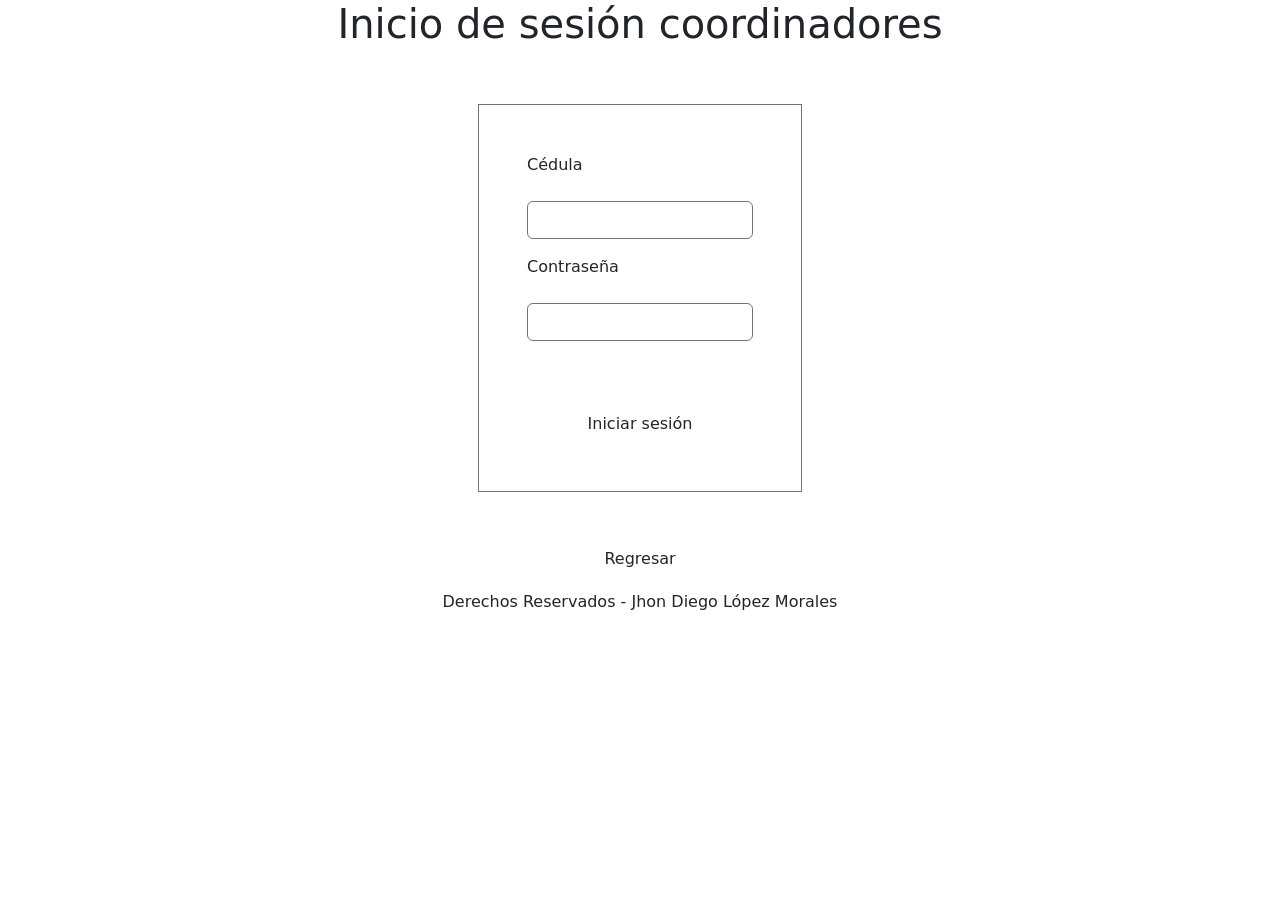
<file: src/main/resources/templates/loginCoordinador.html>
<!DOCTYPE html>
<html lang="en">
<head>
    <meta charset="UTF-8">
    <meta http-equiv="X-UA-Compatible" content="IE=edge">
    <meta name="viewport" content="width=device-width, initial-scale=1.0">
    <link href="https://cdn.jsdelivr.net/npm/bootstrap@5.3.0-alpha3/dist/css/bootstrap.min.css" rel="stylesheet" integrity="sha384-KK94CHFLLe+nY2dmCWGMq91rCGa5gtU4mk92HdvYe+M/SXH301p5ILy+dN9+nJOZ" crossorigin="anonymous">
    <link href="https://cdn.jsdelivr.net/npm/bootstrap@5.3.0-alpha3/dist/css/bootstrap.min.css" rel="stylesheet" integrity="sha384-KK94CHFLLe+nY2dmCWGMq91rCGa5gtU4mk92HdvYe+M/SXH301p5ILy+dN9+nJOZ" crossorigin="anonymous">
    <link rel="stylesheet" th:href="@{/css/styles.css}">
    <link rel="icon" th:href="@{img/school.png}">
    <link rel="preconnect" href="https://fonts.googleapis.com">
    <link rel="preconnect" href="https://fonts.gstatic.com" crossorigin>
    <link href="https://fonts.googleapis.com/css2?family=Mukta:wght@600&family=Ubuntu+Mono:ital@1&display=swap" rel="stylesheet">
    <link href="https://fonts.googleapis.com/css2?family=Lora:wght@600&family=Playfair+Display:wght@700&display=swap" rel="stylesheet">
    <title>Inicio de sesión</title>
</head>
<body>
    <main class="principal d-flex flex-column justify-content-center align-items-center">
        <h1 class="text-center">Inicio de sesión coordinadores</h1>

            <form th:action="@{/loginCoordinador}" method="post" class="formlogin border border-secondary p-5 mt-5 mb-5">
            
            <div class="mb-3">
                <label for="usuario" class="form-label"><p>Cédula</p></label>
                <input type="text" class="form-control border border-secondary" id="usuario" name="usuario">
            </div>
            <div class="mb-5">
                <label for="contrasena" class="form-label"><p>Contraseña</p></label>
                <input type="password" class="form-control border border-secondary" id="contrasena" name="contrasena">
            </div>
            <center><button type="submit" class="botonsubmit btn mt-3" style="width: 100%;">Iniciar sesión</button></center>
            </form>

            <a type="button" th:href="@{/index}" class="boton btn" style="width: 200px; height: 50px;"><p>Regresar</p></a>
            
    </main>

    <footer class="d-flex flex-column justify-content-center align-items-center">
        <p class="text-center">Derechos Reservados - Jhon Diego López Morales</p>
    </footer>

</body>
</html>
</file>
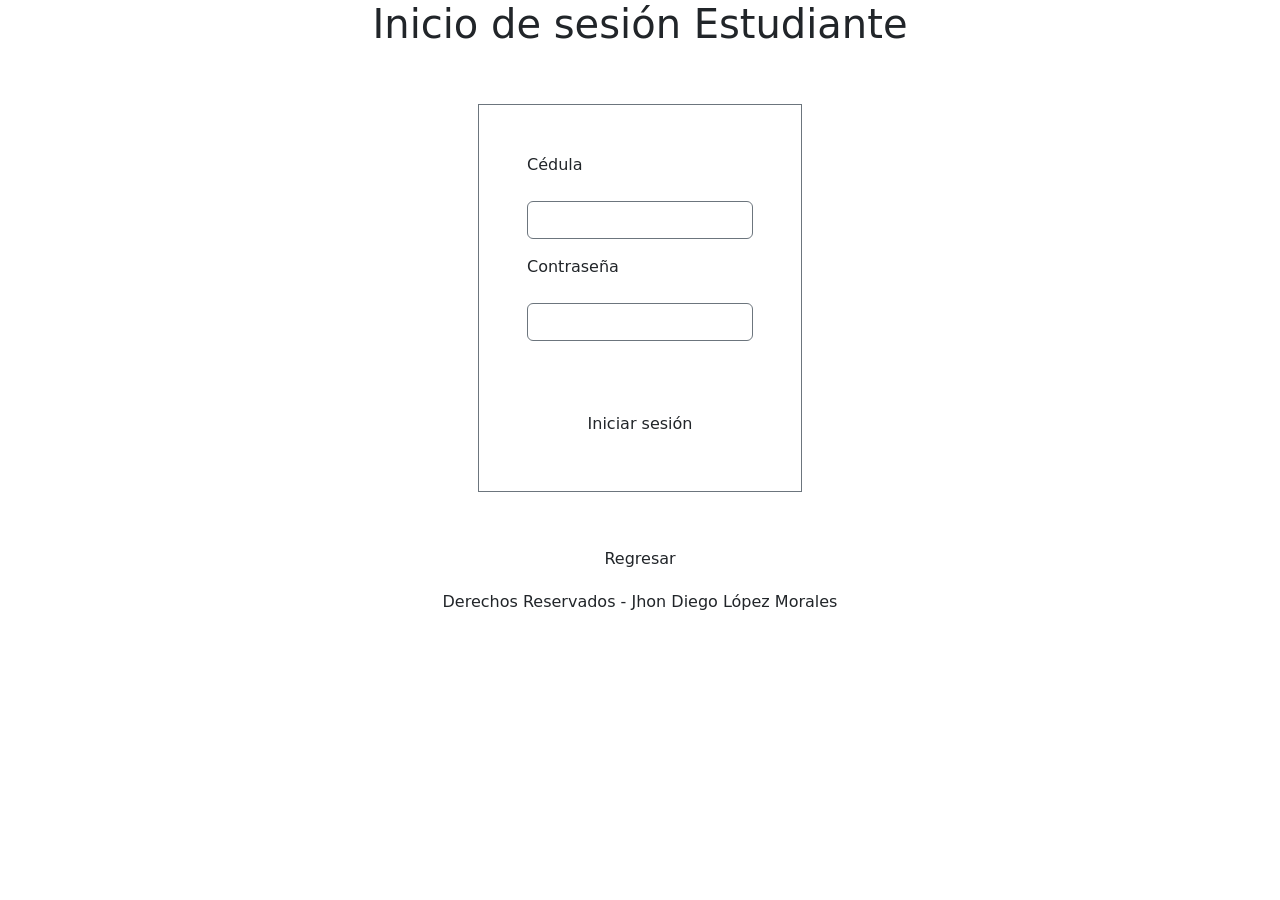
<file: src/main/resources/templates/loginEstudiante.html>
<!DOCTYPE html>
<html lang="en">
<head>
    <meta charset="UTF-8">
    <meta http-equiv="X-UA-Compatible" content="IE=edge">
    <meta name="viewport" content="width=device-width, initial-scale=1.0">
    <link href="https://cdn.jsdelivr.net/npm/bootstrap@5.3.0-alpha3/dist/css/bootstrap.min.css" rel="stylesheet" integrity="sha384-KK94CHFLLe+nY2dmCWGMq91rCGa5gtU4mk92HdvYe+M/SXH301p5ILy+dN9+nJOZ" crossorigin="anonymous">
    <link href="https://cdn.jsdelivr.net/npm/bootstrap@5.3.0-alpha3/dist/css/bootstrap.min.css" rel="stylesheet" integrity="sha384-KK94CHFLLe+nY2dmCWGMq91rCGa5gtU4mk92HdvYe+M/SXH301p5ILy+dN9+nJOZ" crossorigin="anonymous">
    <link rel="stylesheet" th:href="@{/css/styles.css}">
    <link rel="icon" th:href="@{img/school.png}">
    <link rel="preconnect" href="https://fonts.googleapis.com">
    <link rel="preconnect" href="https://fonts.gstatic.com" crossorigin>
    <link href="https://fonts.googleapis.com/css2?family=Mukta:wght@600&family=Ubuntu+Mono:ital@1&display=swap" rel="stylesheet">
    <link href="https://fonts.googleapis.com/css2?family=Lora:wght@600&family=Playfair+Display:wght@700&display=swap" rel="stylesheet">
    <title>Login</title>
</head>
<body>
    <main class="principal d-flex flex-column justify-content-center align-items-center">
        <h1 class="text-center">Inicio de sesión Estudiante</h1>

            <form th:action="@{/loginEstudiante}" method="post" class=" formlogin border border-secondary p-5 mt-5 mb-5">
            
            <div class="mb-3 ">
                <label for="usuario" class="form-label"><p>Cédula</p></label>
                <input type="text" class="form-control border border-secondary" id="cedula" name="cedula">
            </div>
            <div class="mb-5">
                <label for="contrasena" class="form-label"><p>Contraseña</p></label>
                <input type="password" class="form-control border border-secondary" id="contrasena" name="contrasena">
            </div>
            <center><button type="submit" class="botonsubmit btn mt-3" style="width: 100%;">Iniciar sesión</button></center>
            </form>

            <a type="button" th:href="@{/index}" class=" boton btn" style="width: 200px; height: 50px;"><p>Regresar</p></a>
    </main>
    
    <footer class="d-flex flex-column justify-content-center align-items-center">
        <p class="text-center">Derechos Reservados - Jhon Diego López Morales</p>
    </footer>

</body>
</html>
</file>
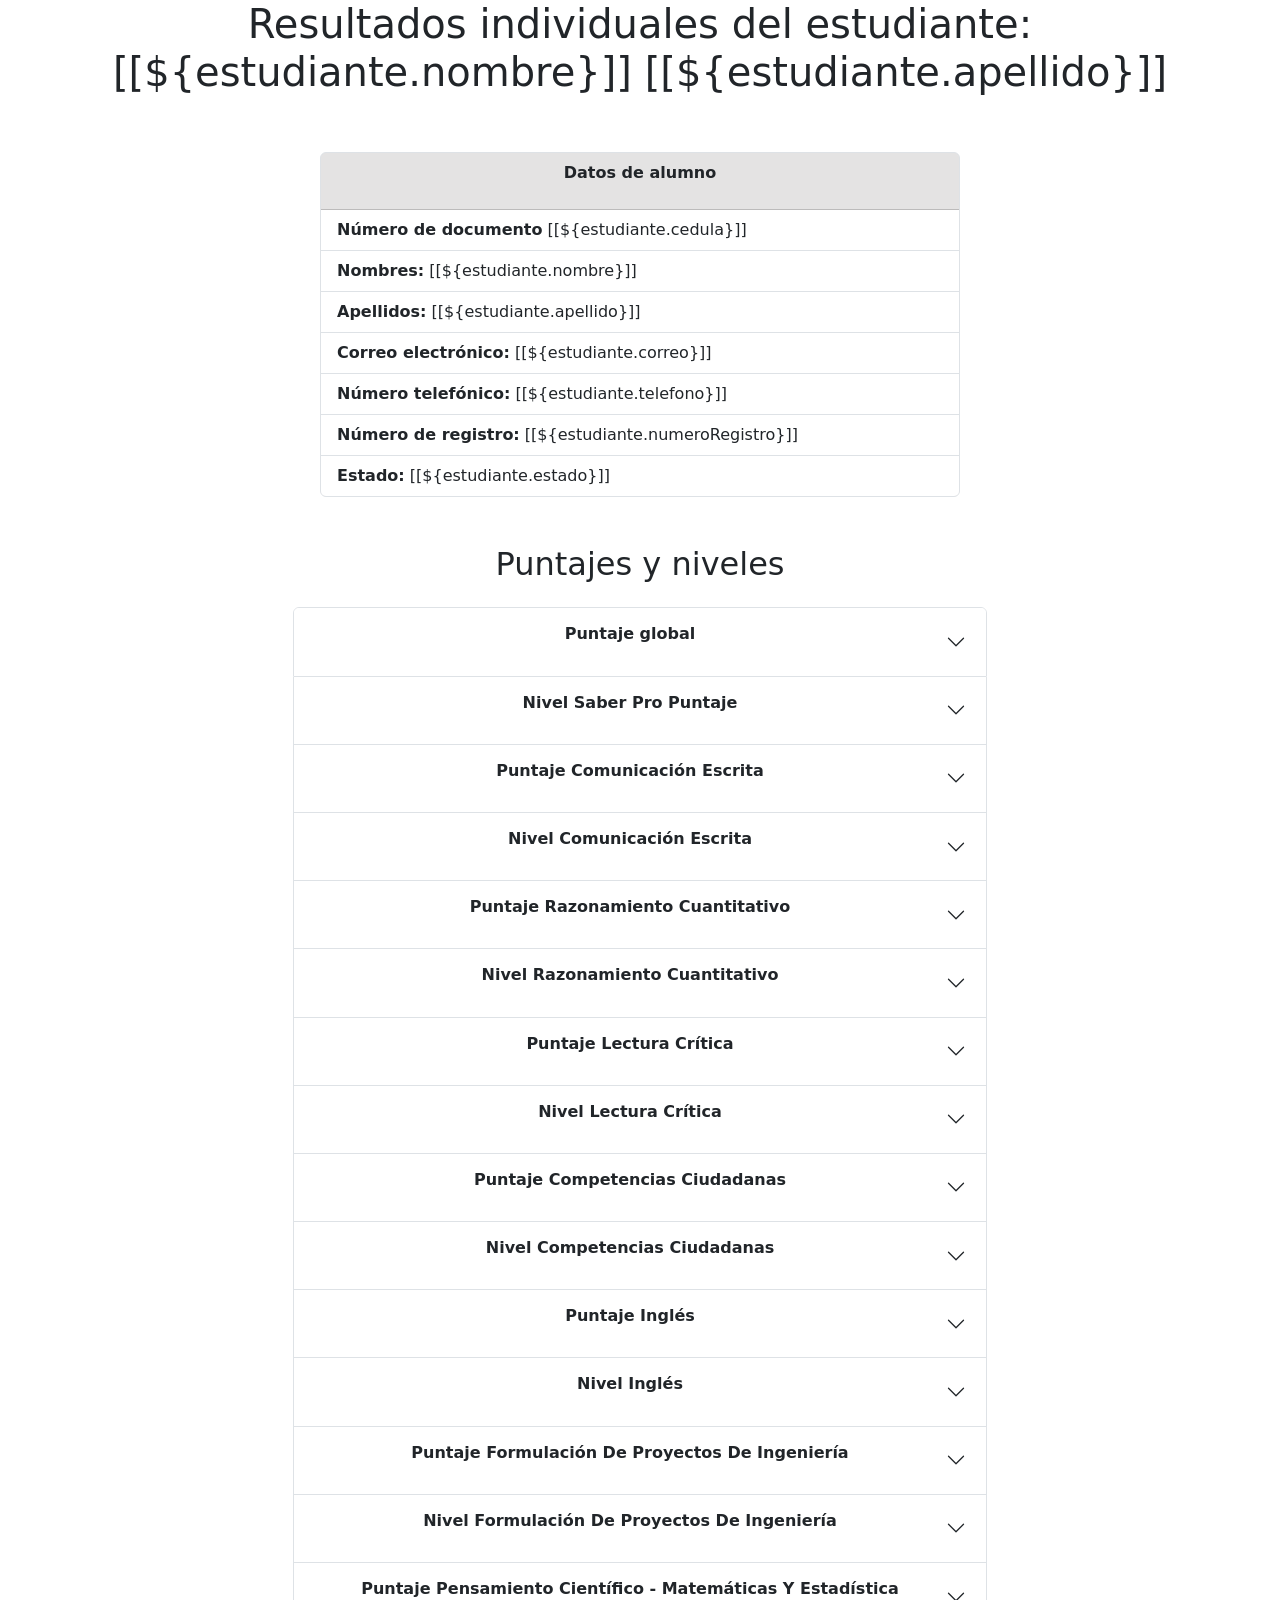
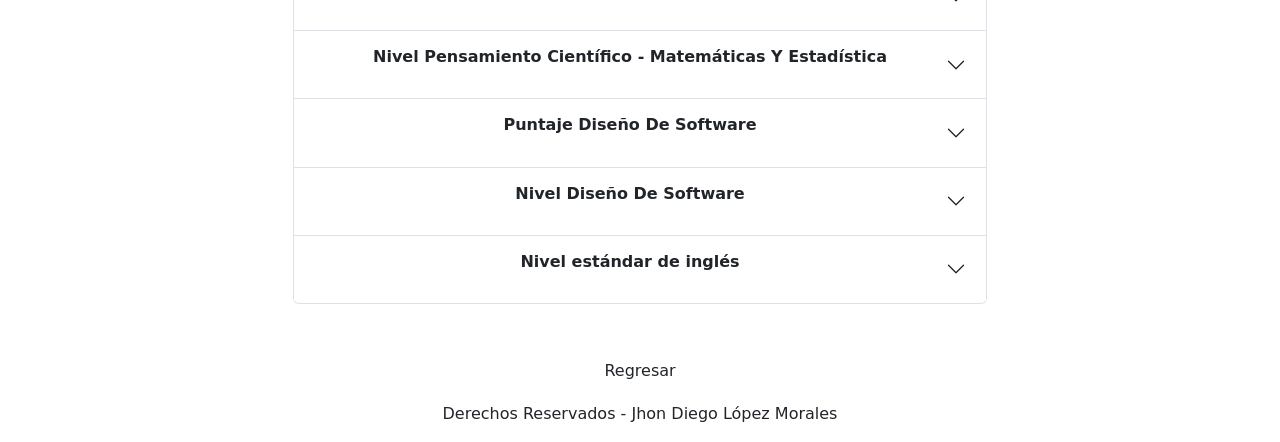
<file: src/main/resources/templates/visualizarEstudiante.html>
<!DOCTYPE html>
<html lang="en">
<head>
  <meta charset="UTF-8">
  <meta http-equiv="X-UA-Compatible" content="IE=edge">
  <meta name="viewport" content="width=device-width, initial-scale=1.0">
  <link href="https://cdn.jsdelivr.net/npm/bootstrap@5.3.0-alpha3/dist/css/bootstrap.min.css" rel="stylesheet" integrity="sha384-KK94CHFLLe+nY2dmCWGMq91rCGa5gtU4mk92HdvYe+M/SXH301p5ILy+dN9+nJOZ" crossorigin="anonymous">
  <link rel="stylesheet" th:href="@{/css/styles.css}">
  <link rel="icon" th:href="@{img/school.png}">
  <link rel="preconnect" href="https://fonts.googleapis.com">
  <link rel="preconnect" href="https://fonts.gstatic.com" crossorigin>
  <link href="https://fonts.googleapis.com/css2?family=Mukta:wght@600&family=Ubuntu+Mono:ital@1&display=swap" rel="stylesheet">
  <link href="https://fonts.googleapis.com/css2?family=Lora:wght@600&family=Playfair+Display:wght@700&display=swap" rel="stylesheet">
  <title>Visualizar Estudiante</title>
</head>
<body>
  <main class="principal d-flex flex-column justify-content-center align-items-center">
    <div th:each="estudiante : ${estudiantes}">
      <div class="container d-flex flex-column justify-content-center align-items-center" >
      <h1 class="text-center">Resultados individuales del estudiante: [[${estudiante.nombre}]] [[${estudiante.apellido}]] </h1>
        <div class="card mt-5 border" style="width: 40rem; background-color: #ebeaea;">
            <div class="card-header ">
              <strong><p class="text-center">Datos de alumno</p></strong>
            </div>
            <ul class="list-group list-group-flush">
          <li class="list-group-item"><strong>Número de documento</strong> [[${estudiante.cedula}]]</li>
              <li class="list-group-item"><strong>Nombres:</strong> [[${estudiante.nombre}]]</li>
              <li class="list-group-item"><strong>Apellidos:</strong> [[${estudiante.apellido}]]</li>
              <li class="list-group-item"><strong>Correo electrónico:</strong> [[${estudiante.correo}]]</li>
              <li class="list-group-item"><strong>Número telefónico:</strong> [[${estudiante.telefono}]]</li>
              <li class="list-group-item"><strong>Número de registro:</strong> [[${estudiante.numeroRegistro}]]</li>
              <li class="list-group-item"><strong>Estado:</strong> [[${estudiante.estado}]]</li>
            </ul>
        </div>
      </div>

      <div class="d-flex justify-content-center align-items-center mt-5 mb-3">
        <h2>Puntajes y niveles</h2>
      </div>
      
      
      <div class="accordion container" id="accordionExample" style="max-width: 63%; ">
        <div class="accordion-item">
          <h2 class="accordion-header" id="headingOne">
            <button class="accordion-button collapsed" type="button" data-bs-toggle="collapse" data-bs-target="#collapseOne" aria-expanded="false" aria-controls="collapseOne" style="text-align: center;">
              <div class="w-100 d-flex justify-content-center">
                <strong><p class="text-center">Puntaje global</p></strong>
              </div>
             
            </button>
          </h2>
          <div id="collapseOne" class="accordion-collapse collapse" aria-labelledby="headingOne" data-bs-parent="#accordionExample">
            <div class="accordion-body text-center" th:text="${estudiante.puntajeGlobal}">
              
            </div>
          </div>
        </div>
        <div class="accordion-item">
          <h2 class="accordion-header" id="headingTwo">
            <button class="accordion-button collapsed" type="button" data-bs-toggle="collapse" data-bs-target="#collapseTwo" aria-expanded="false" aria-controls="collapseTwo">
              <div class="w-100 d-flex justify-content-center">
                <strong><p class="text-center">Nivel Saber Pro Puntaje</p></strong>
              </div>
            </button>
          </h2>
          <div id="collapseTwo" class="accordion-collapse collapse" aria-labelledby="headingTwo" data-bs-parent="#accordionExample">
            <div class="accordion-body text-center">
              <span th:if="${estudiante.puntajeGlobal<=300 && estudiante.puntajeGlobal>=191}">Nivel 4</span>
            <span th:if="${estudiante.puntajeGlobal<=190 && estudiante.puntajeGlobal>=156}">Nivel 3</span>
            <span th:if="${estudiante.puntajeGlobal<=155 && estudiante.puntajeGlobal>=126}">Nivel 2</span>
            <span th:if="${estudiante.puntajeGlobal<=125 && estudiante.puntajeGlobal>=0}">Nivel 1</span>
            </div>
          </div>
        </div>
        <div class="accordion-item">
          <h2 class="accordion-header" id="headingThree">
            <button class="accordion-button collapsed" type="button" data-bs-toggle="collapse" data-bs-target="#collapseThree" aria-expanded="false" aria-controls="collapseThree">
              <div class="w-100 d-flex justify-content-center">
                <strong><p class="text-center">Puntaje Comunicación Escrita</p></strong>
              </div>
            </button>
            </button>
          </h2>
          <div id="collapseThree" class="accordion-collapse collapse" aria-labelledby="headingThree" data-bs-parent="#accordionExample">
            <div class="accordion-body text-center" th:text="${estudiante.puntajeComunicacion}">
              
            </div>
          </div>
        </div>
        <div class="accordion-item">
          <h2 class="accordion-header" id="headingFour">
            <button class="accordion-button collapsed" type="button" data-bs-toggle="collapse" data-bs-target="#collapseFour" aria-expanded="false" aria-controls="collapseFour">
              <div class="w-100 d-flex justify-content-center">
                <strong><p class="text-center">Nivel Comunicación Escrita</p></strong>
              </div>
            </button>
          </h2>
          <div id="collapseFour" class="accordion-collapse collapse" aria-labelledby="headingFour" data-bs-parent="#accordionExample">
            <div class="accordion-body text-center">
              <span th:if="${estudiante.puntajeComunicacion<=300 && estudiante.puntajeComunicacion>=191}">Nivel 4</span>
            <span th:if="${estudiante.puntajeComunicacion<=190 && estudiante.puntajeComunicacion>=156}">Nivel 3</span>
            <span th:if="${estudiante.puntajeComunicacion<=155 && estudiante.puntajeComunicacion>=126}">Nivel 2</span>
            <span th:if="${estudiante.puntajeComunicacion<=125 && estudiante.puntajeComunicacion>=0}">Nivel 1</span>
            </div>
          </div>
        </div>
        <div class="accordion-item">
          <h2 class="accordion-header" id="headingFive">
            <button class="accordion-button collapsed" type="button" data-bs-toggle="collapse" data-bs-target="#collapseFive" aria-expanded="false" aria-controls="collapseFive">
              <div class="w-100 d-flex justify-content-center">
                <strong><p class="text-center">Puntaje Razonamiento Cuantitativo</p></strong>
              </div>
            </button>
          </h2>
          <div id="collapseFive" class="accordion-collapse collapse" aria-labelledby="headingFive" data-bs-parent="#accordionExample">
            <div class="accordion-body text-center" th:text="${estudiante.puntajeRazonamiento}">
              
            </div>
          </div>
        </div>
        <div class="accordion-item">
          <h2 class="accordion-header" id="headingSix">
            <button class="accordion-button collapsed" type="button" data-bs-toggle="collapse" data-bs-target="#collapseSix" aria-expanded="false" aria-controls="collapseSix">
              <div class="w-100 d-flex justify-content-center">
                <strong><p class="text-center">Nivel Razonamiento Cuantitativo</p></strong>
              </div>
            </button>
            </button>
          </h2>
          <div id="collapseSix" class="accordion-collapse collapse" aria-labelledby="headingSix" data-bs-parent="#accordionExample">
            <div class="accordion-body text-center">
              <span th:if="${estudiante.puntajeRazonamiento<=300 && estudiante.puntajeRazonamiento>=191}">Nivel 4</span>
            <span th:if="${estudiante.puntajeRazonamiento<=190 && estudiante.puntajeRazonamiento>=156}">Nivel 3</span>
            <span th:if="${estudiante.puntajeRazonamiento<=155 && estudiante.puntajeRazonamiento>=126}">Nivel 2</span>
            <span th:if="${estudiante.puntajeRazonamiento<=125 && estudiante.puntajeRazonamiento>=0}">Nivel 1</span>
            </div>
          </div>
        </div>
        <div class="accordion-item">
          <h2 class="accordion-header" id="headingSeven">
            <button class="accordion-button collapsed" type="button" data-bs-toggle="collapse" data-bs-target="#collapseSeven" aria-expanded="false" aria-controls="collapseSeven">
              <div class="w-100 d-flex justify-content-center">
                <strong><p class="text-center">Puntaje Lectura Crítica</p></strong>
              </div>
            </button>
          </h2>
          <div id="collapseSeven" class="accordion-collapse collapse" aria-labelledby="headingSeven" data-bs-parent="#accordionExample">
            <div class="accordion-body text-center" th:text="${estudiante.puntajeLectura}">
              
            </div>
          </div>
        </div>
        <div class="accordion-item">
          <h2 class="accordion-header" id="headingEight">
            <button class="accordion-button collapsed" type="button" data-bs-toggle="collapse" data-bs-target="#collapseEight" aria-expanded="false" aria-controls="collapseEight">
              <div class="w-100 d-flex justify-content-center">
                <strong><p class="text-center">Nivel Lectura Crítica</p></strong>
              </div>
            </button>
          </h2>
          <div id="collapseEight" class="accordion-collapse collapse" aria-labelledby="headingEight" data-bs-parent="#accordionExample">
            <div class="accordion-body text-center">
              <span th:if="${estudiante.puntajeLectura<=300 && estudiante.puntajeLectura>=191}">Nivel 4</span>
            <span th:if="${estudiante.puntajeLectura<=190 && estudiante.puntajeLectura>=156}">Nivel 3</span>
            <span th:if="${estudiante.puntajeLectura<=155 && estudiante.puntajeLectura>=126}">Nivel 2</span>
            <span th:if="${estudiante.puntajeLectura<=125 && estudiante.puntajeLectura>=0}">Nivel 1</span>
            </div>
          </div>
        </div>
        <div class="accordion-item">
          <h2 class="accordion-header" id="headingNine">
            <button class="accordion-button collapsed" type="button" data-bs-toggle="collapse" data-bs-target="#collapseNine" aria-expanded="false" aria-controls="collapseNine">
              <div class="w-100 d-flex justify-content-center">
                <strong><p class="text-center">Puntaje Competencias Ciudadanas</p></strong>
              </div>
            </button>
            </button>
          </h2>
          <div id="collapseNine" class="accordion-collapse collapse" aria-labelledby="headingNine" data-bs-parent="#accordionExample">
            <div class="accordion-body text-center" th:text="${estudiante.puntajeCiudadanas}">
              
            </div>
          </div>
        </div>
        <div class="accordion-item">
          <h2 class="accordion-header" id="headingTen">
            <button class="accordion-button collapsed" type="button" data-bs-toggle="collapse" data-bs-target="#collapseTen" aria-expanded="false" aria-controls="collapseTen">
              <div class="w-100 d-flex justify-content-center">
                <strong><p class="text-center">Nivel Competencias Ciudadanas</p></strong>
              </div>
            </button>
          </h2>
          <div id="collapseTen" class="accordion-collapse collapse" aria-labelledby="headingTen" data-bs-parent="#accordionExample">
            <div class="accordion-body text-center">
              <span th:if="${estudiante.puntajeCiudadanas<=300 && estudiante.puntajeCiudadanas>=191}">Nivel 4</span>
            <span th:if="${estudiante.puntajeCiudadanas<=190 && estudiante.puntajeCiudadanas>=156}">Nivel 3</span>
            <span th:if="${estudiante.puntajeCiudadanas<=155 && estudiante.puntajeCiudadanas>=126}">Nivel 2</span>
            <span th:if="${estudiante.puntajeCiudadanas<=125 && estudiante.puntajeCiudadanas>=0}">Nivel 1</span>
            </div>
          </div>
        </div>
        <div class="accordion-item">
          <h2 class="accordion-header" id="headingEleven">
            <button class="accordion-button collapsed" type="button" data-bs-toggle="collapse" data-bs-target="#collapseEleven" aria-expanded="false" aria-controls="collapseEleven">
              <div class="w-100 d-flex justify-content-center">
                <strong><p class="text-center">Puntaje Inglés</p></strong>
              </div>
            </button>
          </h2>
          <div id="collapseEleven" class="accordion-collapse collapse" aria-labelledby="headingEleven" data-bs-parent="#accordionExample">
            <div class="accordion-body text-center" th:text="${estudiante.puntajeIngles}">
             
            </div>
          </div>
        </div>
        <div class="accordion-item">
          <h2 class="accordion-header" id="headingTwelve">
            <button class="accordion-button collapsed" type="button" data-bs-toggle="collapse" data-bs-target="#collapseTwelve" aria-expanded="false" aria-controls="collapseTwelve">
              <div class="w-100 d-flex justify-content-center">
                <strong><p class="text-center">Nivel Inglés</p></strong>
              </div>
            </button>
            </button>
          </h2>
          <div id="collapseTwelve" class="accordion-collapse collapse" aria-labelledby="headingTwelve" data-bs-parent="#accordionExample">
            <div class="accordion-body text-center">
              <span th:if="${estudiante.puntajeIngles<=300 && estudiante.puntajeIngles>=191}">Nivel 4</span>
            <span th:if="${estudiante.puntajeIngles<=190 && estudiante.puntajeIngles>=156}">Nivel 3</span>
            <span th:if="${estudiante.puntajeIngles<=155 && estudiante.puntajeIngles>=126}">Nivel 2</span>
            <span th:if="${estudiante.puntajeIngles<=125 && estudiante.puntajeIngles>=0}">Nivel 1</span>
            </div>
          </div>
        </div>
        <div class="accordion-item">
          <h2 class="accordion-header" id="headingThirteen">
            <button class="accordion-button collapsed" type="button" data-bs-toggle="collapse" data-bs-target="#collapseThirteen" aria-expanded="false" aria-controls="collapseThirteen">
              <div class="w-100 d-flex justify-content-center">
                <strong><p class="text-center">Puntaje Formulación De Proyectos De Ingeniería</p></strong>
              </div>
            </button>
          </h2>
          <div id="collapseThirteen" class="accordion-collapse collapse" aria-labelledby="headingThirteen" data-bs-parent="#accordionExample">
            <div class="accordion-body text-center" th:text="${estudiante.puntajeFormulacion}">
              
            </div>
          </div>
        </div>
        <div class="accordion-item">
          <h2 class="accordion-header" id="headingFourteen">
            <button class="accordion-button collapsed" type="button" data-bs-toggle="collapse" data-bs-target="#collapseFourteen" aria-expanded="false" aria-controls="collapseFourteen">
              <div class="w-100 d-flex justify-content-center">
                <strong><p class="text-center">Nivel Formulación De Proyectos De Ingeniería</p></strong>
              </div>
            </button>
          </h2>
          <div id="collapseFourteen" class="accordion-collapse collapse" aria-labelledby="headingFourteen" data-bs-parent="#accordionExample">
            <div class="accordion-body text-center">
              <span th:if="${estudiante.puntajeFormulacion<=300 && estudiante.puntajeFormulacion>=191}">Nivel 4</span>
            <span th:if="${estudiante.puntajeFormulacion<=190 && estudiante.puntajeFormulacion>=156}">Nivel 3</span>
            <span th:if="${estudiante.puntajeFormulacion<=155 && estudiante.puntajeFormulacion>=126}">Nivel 2</span>
            <span th:if="${estudiante.puntajeFormulacion<=125 && estudiante.puntajeFormulacion>=0}">Nivel 1</span>
            </div>
          </div>
        </div>
        <div class="accordion-item">
          <h2 class="accordion-header" id="headingFifteen">
            <button class="accordion-button collapsed" type="button" data-bs-toggle="collapse" data-bs-target="#collapseFifteen" aria-expanded="false" aria-controls="collapseFifteen">
              <div class="w-100 d-flex justify-content-center">
                <strong><p class="text-center">Puntaje Pensamiento Científico - Matemáticas Y Estadística</p></strong>
              </div>
            </button>
            </button>
          </h2>
          <div id="collapseFifteen" class="accordion-collapse collapse" aria-labelledby="headingFifteen" data-bs-parent="#accordionExample">
            <div class="accordion-body text-center" th:text="${estudiante.puntajePensamiento}">
              
            </div>
          </div>
        </div>
        <div class="accordion-item">
          <h2 class="accordion-header" id="headingSixteen">
            <button class="accordion-button collapsed" type="button" data-bs-toggle="collapse" data-bs-target="#collapseSixteen" aria-expanded="false" aria-controls="collapseSixteen">
              <div class="w-100 d-flex justify-content-center">
                <strong><p class="text-center">Nivel Pensamiento Científico - Matemáticas Y Estadística</p></strong>
              </div>
            </button>
          </h2>
          <div id="collapseSixteen" class="accordion-collapse collapse" aria-labelledby="headingSixteen" data-bs-parent="#accordionExample">
            <div class="accordion-body text-center">
              <span th:if="${estudiante.puntajePensamiento<=300 && estudiante.puntajePensamiento>=191}">Nivel 4</span>
            <span th:if="${estudiante.puntajePensamiento<=190 && estudiante.puntajePensamiento>=156}">Nivel 3</span>
            <span th:if="${estudiante.puntajePensamiento<=155 && estudiante.puntajePensamiento>=126}">Nivel 2</span>
            <span th:if="${estudiante.puntajePensamiento<=125 && estudiante.puntajePensamiento>=0}">Nivel 1</span>
            </div>
          </div>
        </div>
        <div class="accordion-item">
          <h2 class="accordion-header" id="headingSeventeen">
            <button class="accordion-button collapsed" type="button" data-bs-toggle="collapse" data-bs-target="#collapseSeventeen" aria-expanded="false" aria-controls="collapseSeventeen">
              <div class="w-100 d-flex justify-content-center">
                <strong><p class="text-center">Puntaje Diseño De Software</p></strong>
              </div>
            </button>
            </button>
          </h2>
          <div id="collapseSeventeen" class="accordion-collapse collapse" aria-labelledby="headingSeventeen" data-bs-parent="#accordionExample">
            <div class="accordion-body text-center" th:text="${estudiante.puntajeDiseno}">
              
            </div>
          </div>
        </div>
        <div class="accordion-item">
          <h2 class="accordion-header" id="headingEighteen">
            <button class="accordion-button collapsed" type="button" data-bs-toggle="collapse" data-bs-target="#collapseEighteen" aria-expanded="false" aria-controls="collapseEighteen">
              <div class="w-100 d-flex justify-content-center">
                <strong><p class="text-center">Nivel Diseño De Software</p></strong>
              </div>
            </button>
            </button>
          </h2>
          <div id="collapseEighteen" class="accordion-collapse collapse" aria-labelledby="headingEighteen" data-bs-parent="#accordionExample">
            <div class="accordion-body text-center">
              <span th:if="${estudiante.puntajeDiseno<=300 && estudiante.puntajeDiseno>=191}">Nivel 4</span>
            <span th:if="${estudiante.puntajeDiseno<=190 && estudiante.puntajeDiseno>=156}">Nivel 3</span>
            <span th:if="${estudiante.puntajeDiseno<=155 && estudiante.puntajeDiseno>=126}">Nivel 2</span>
            <span th:if="${estudiante.puntajeDiseno<=125 && estudiante.puntajeDiseno>=0}">Nivel 1</span>
            </div>
          </div>
        </div>
        <div class="accordion-item">
          <h2 class="accordion-header" id="headingNineteen">
            <button class="accordion-button collapsed" type="button" data-bs-toggle="collapse" data-bs-target="#collapseNineteen" aria-expanded="false" aria-controls="collapseNineteen">
              <div class="w-100 d-flex justify-content-center">
                <strong><p class="text-center">Nivel estándar de inglés</p></strong>
              </div>
            </button>
            </button>
          </h2>
          <div id="collapseNineteen" class="accordion-collapse collapse" aria-labelledby="headingNineteen" data-bs-parent="#accordionExample">
            <div class="accordion-body text-center" th:text="${estudiante.nivelIngles}">
              
            </div>
          </div>
        </div>
      </div>
    </div>

    <a type="button" th:href="@{/estudiantes/}" class="boton btn mt-5" style="width: 200px; height: 50px;"><p>Regresar</p></a>

  </main>

  <footer class="d-flex flex-column justify-content-center align-items-center">
    <p class="text-center">Derechos Reservados - Jhon Diego López Morales</p>
  </footer> 

  <script src="https://cdn.jsdelivr.net/npm/bootstrap@5.3.0-alpha3/dist/js/bootstrap.bundle.min.js" integrity="sha384-ENjdO4Dr2bkBIFxQpeoTz1HIcje39Wm4jDKdf19U8gI4ddQ3GYNS7NTKfAdVQSZe" crossorigin="anonymous"></script>
</body>
</html>
</file>
